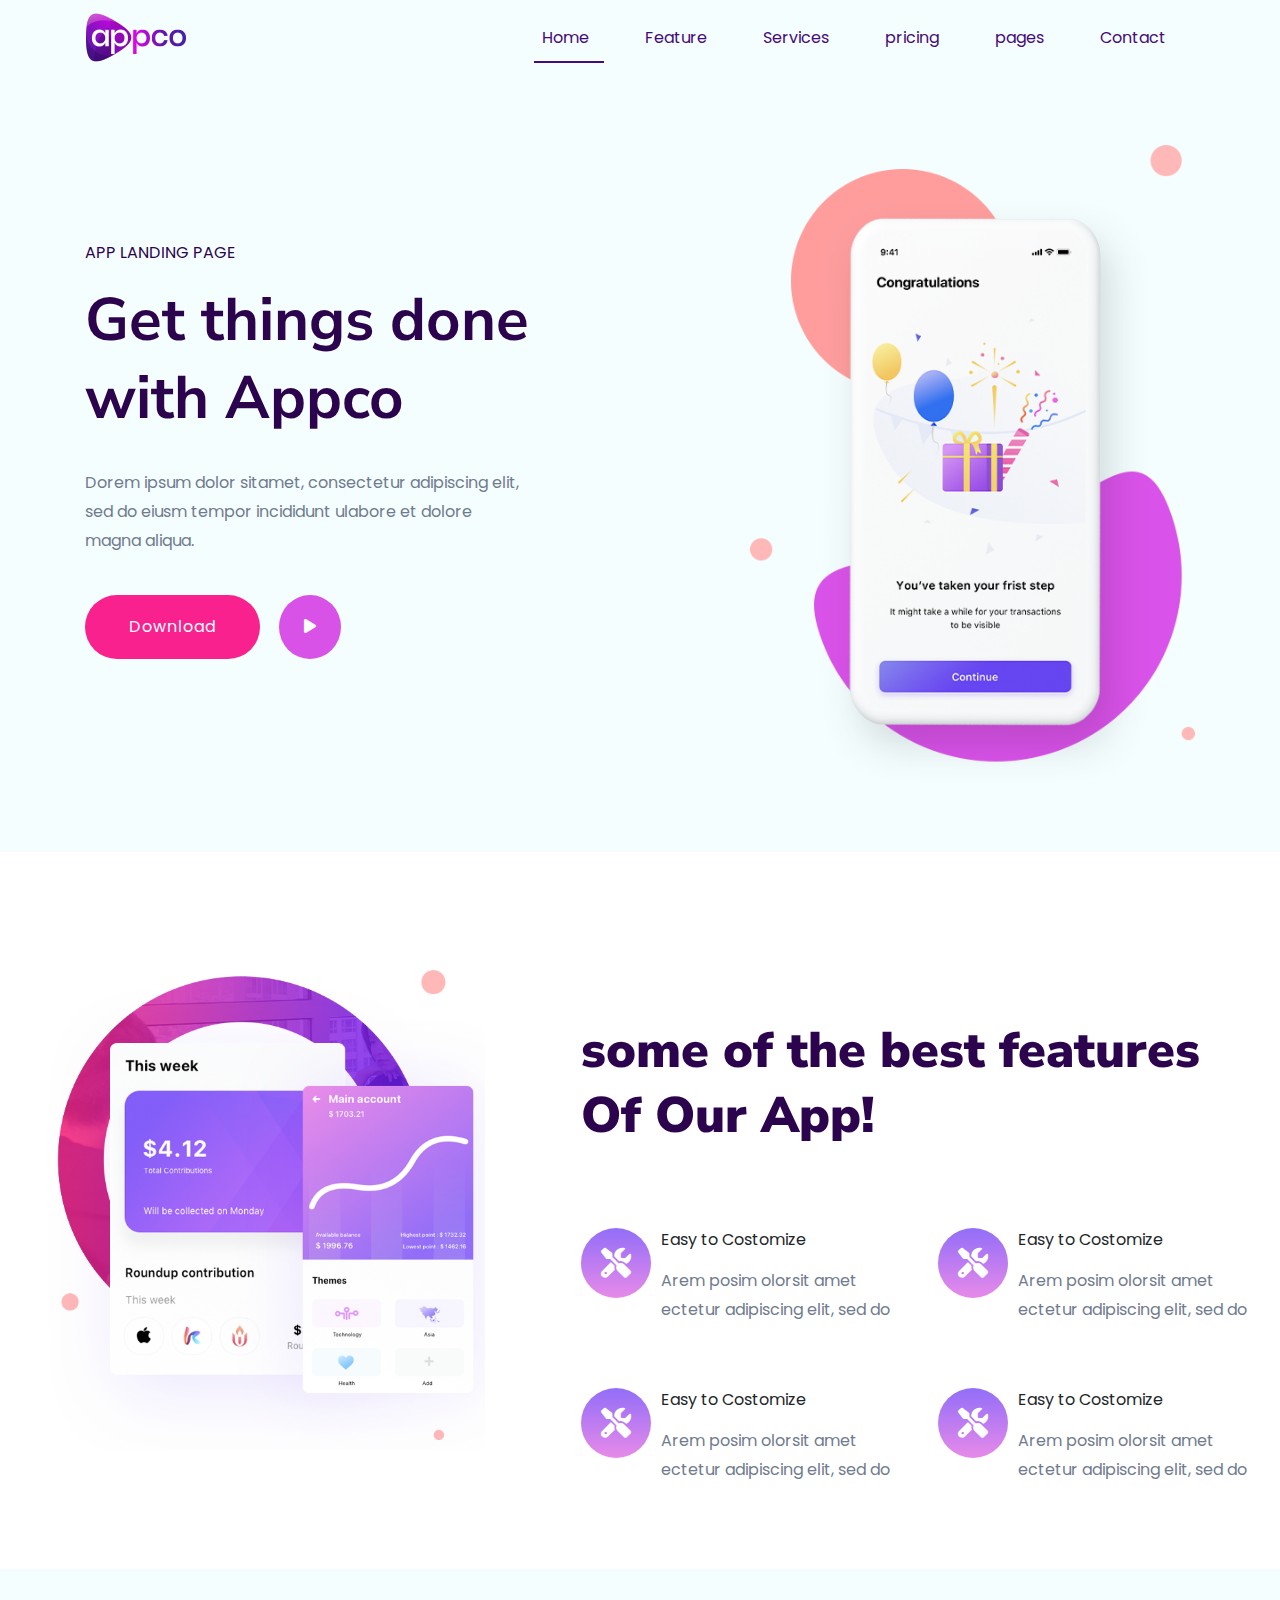
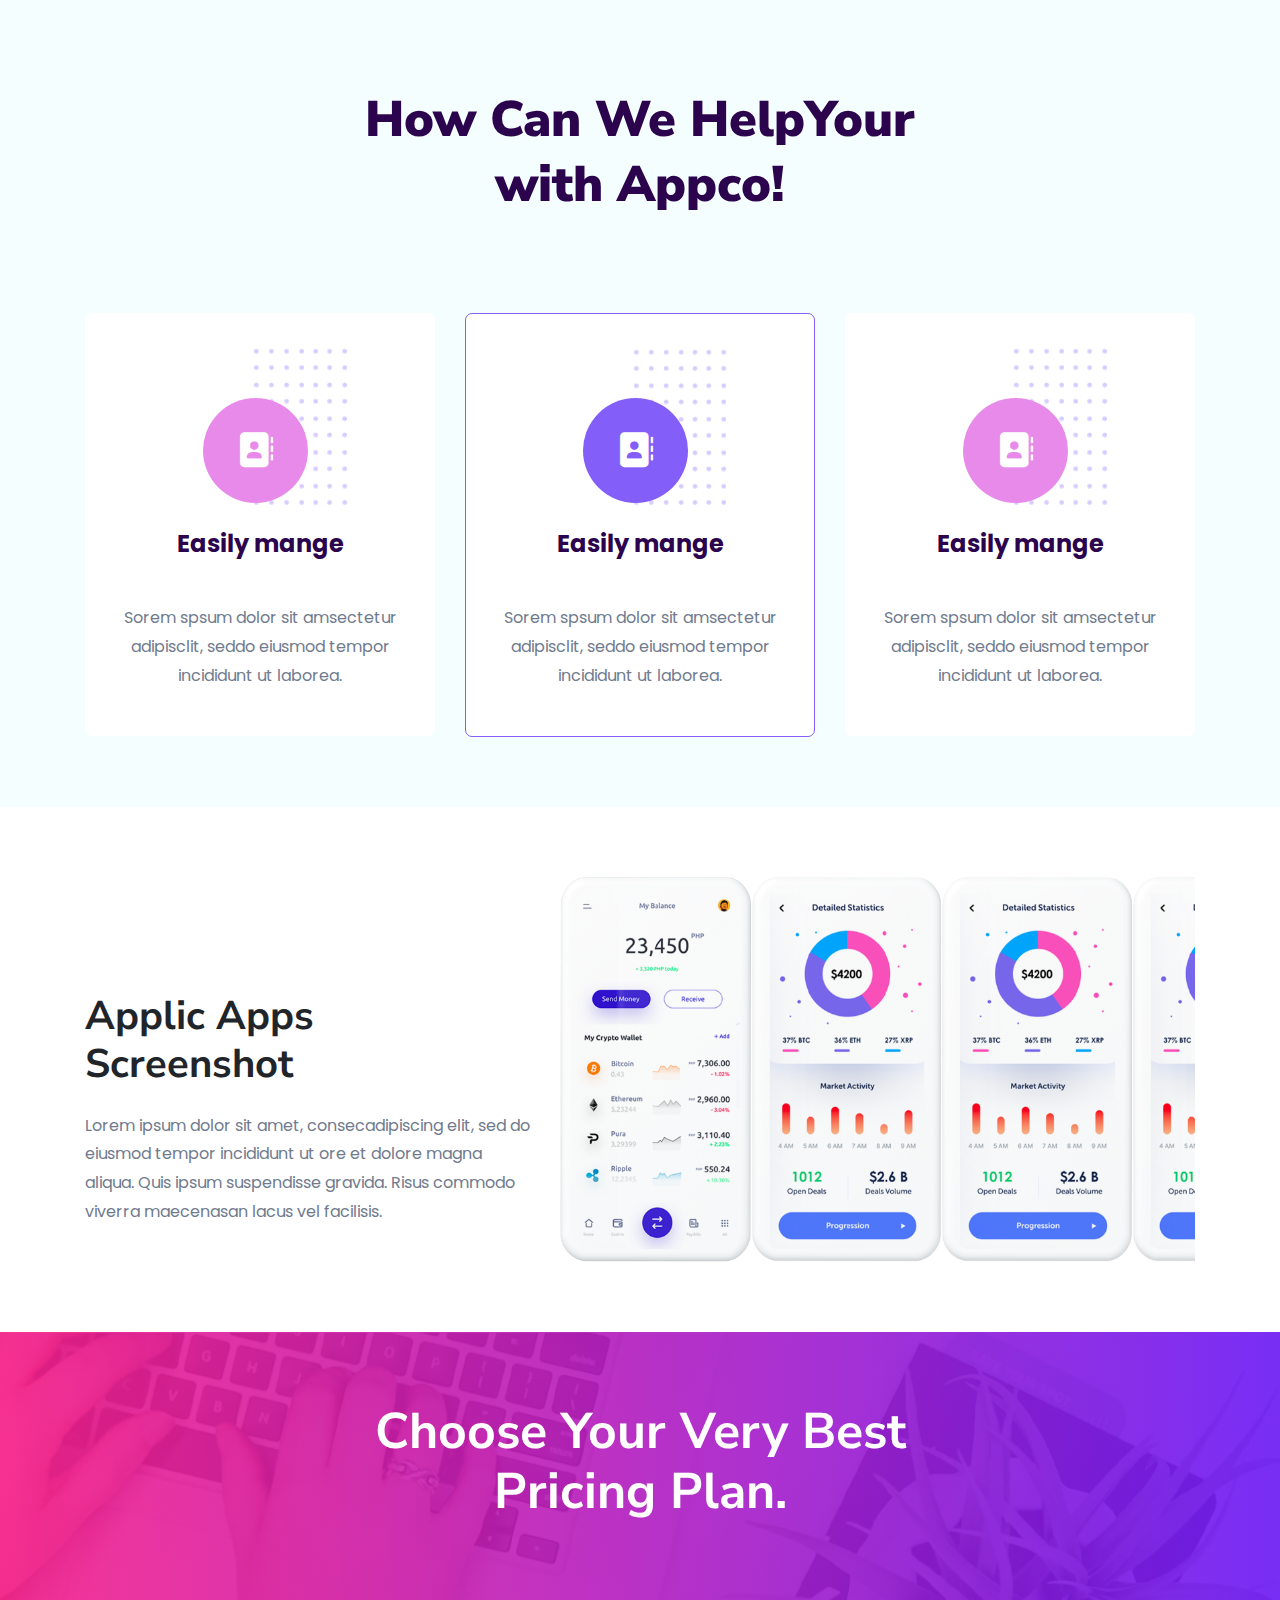
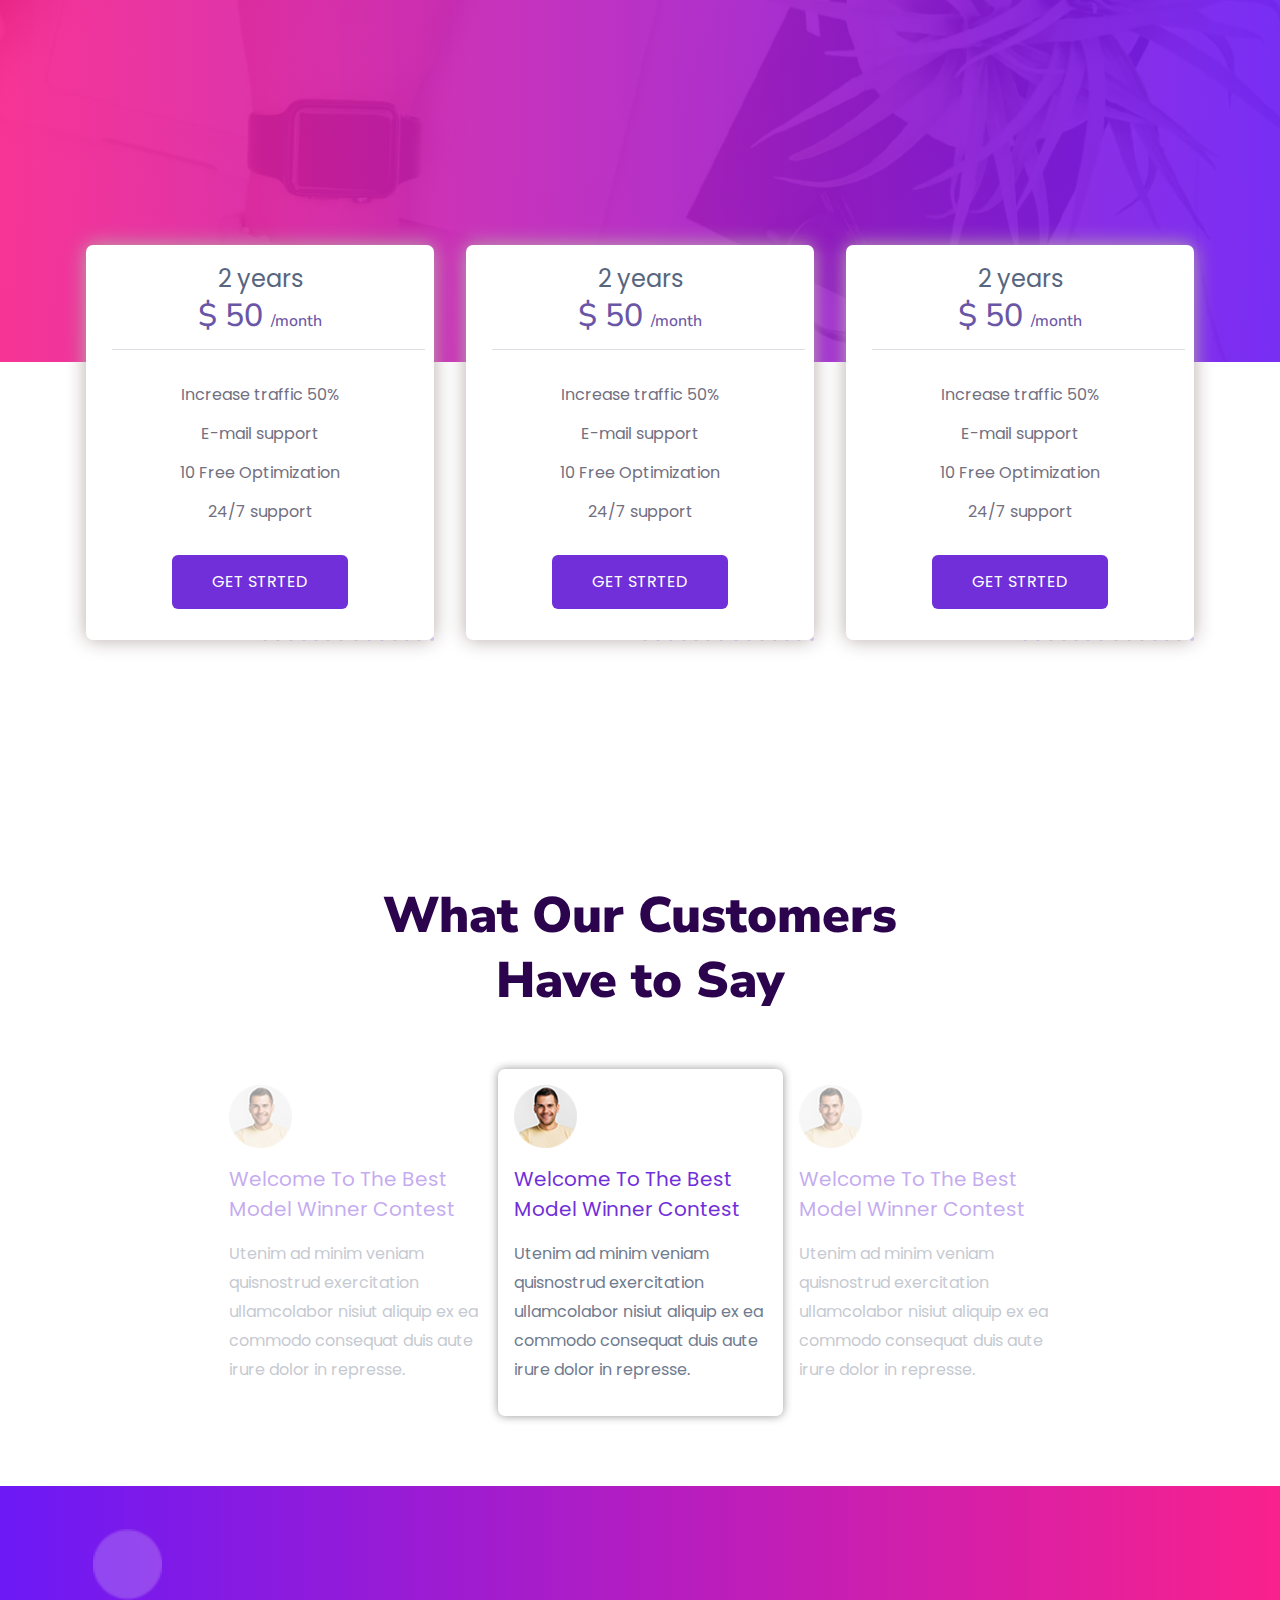
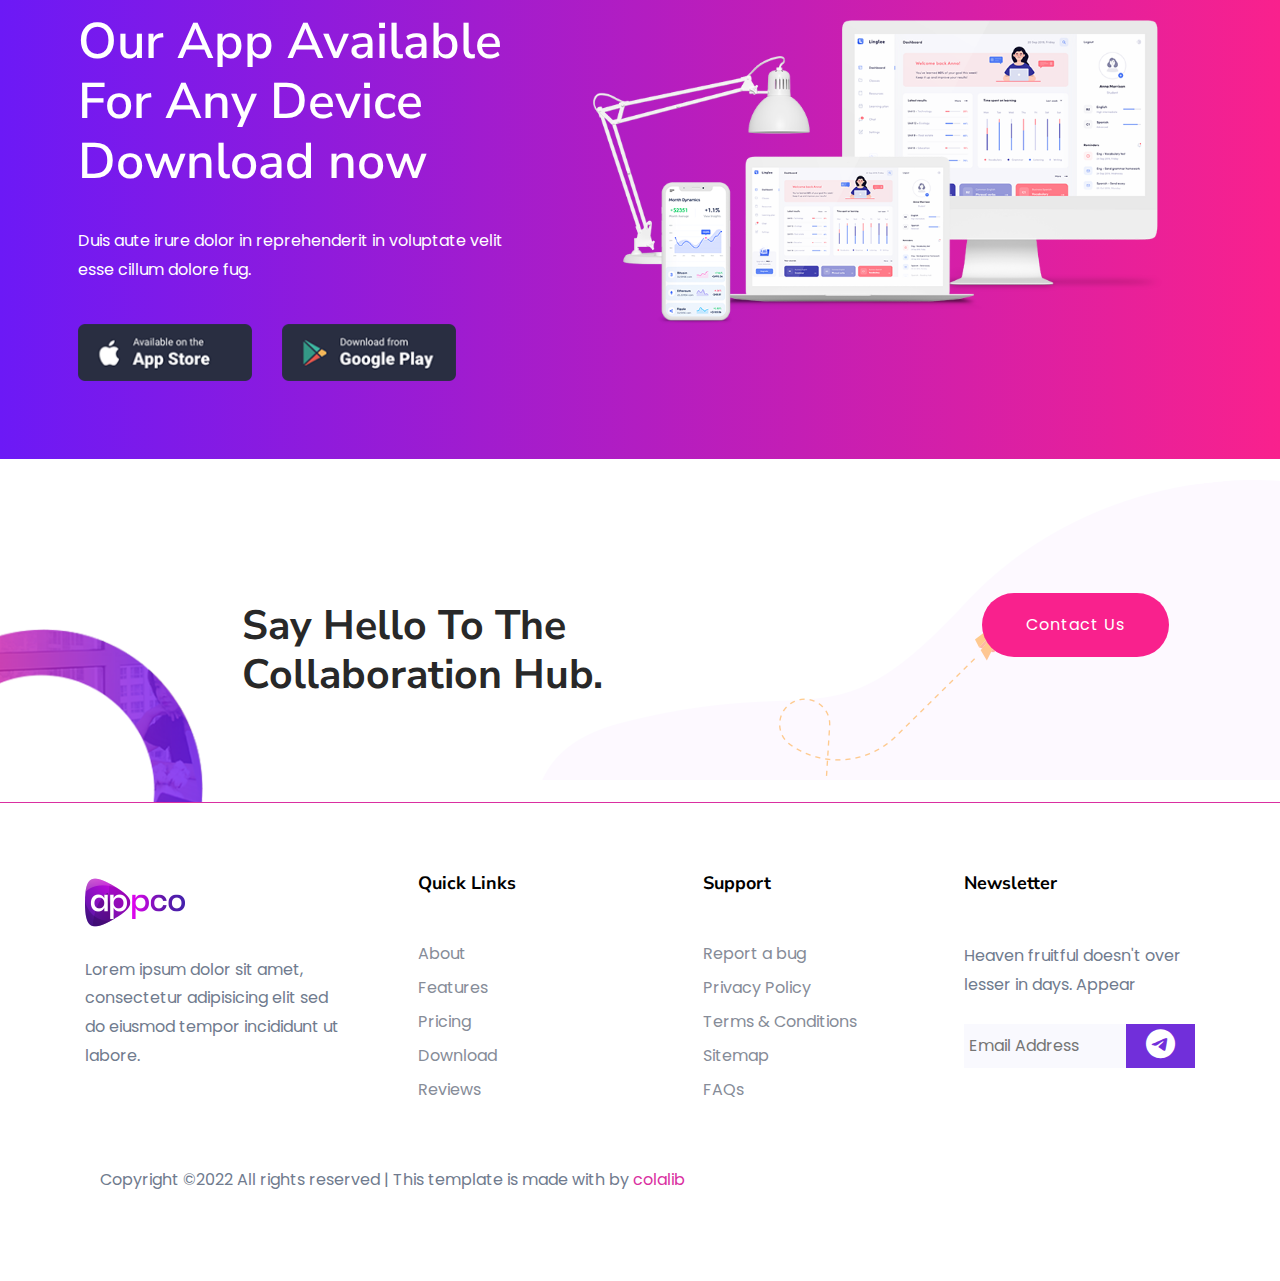
<file: index.html>
<!DOCTYPE html>
<html lang="en">
<head>
    <meta charset="UTF-8">
    <meta http-equiv="X-UA-Compatible" content="IE=edge">
    <meta name="viewport" content="width=device-width, initial-scale=1.0">
    <meta name="description" content="">
    <meta name="keywords" content="">
    <title>App Landing Templete</title>
    <link rel="shortcut icon" href="img/favicon.ico" type="image/x-icon">
    <link rel="stylesheet" href="https://cdnjs.cloudflare.com/ajax/libs/font-awesome/6.1.2/css/all.min.css">
    <link href="https://fonts.googleapis.com/css2?family=Alegreya+Sans:wght@100;300;400;500&family=Alegreya:wght@400;500&family=Nunito+Sans:wght@300;400;600&family=Open+Sans:wght@300;400;500;600&family=Poppins:wght@300;400;500&family=Roboto:wght@300;400;500&display=swap" rel="stylesheet">
    <link rel="stylesheet" href="https://cdnjs.cloudflare.com/ajax/libs/font-awesome/6.1.1/css/all.min.css">
  <link
    href="https://fonts.googleapis.com/css2?family=Open+Sans:wght@300;400;500;600&family=Poppins:wght@200;300;400;600&display=swap"
    rel="stylesheet">
    <link rel="stylesheet" href="css/animate.css">
  <link rel="stylesheet" href="css/bootstrap.min.css">
    <link rel="stylesheet" href="css/main.css">
</head>
<body >
    <div class="arrow" id="arrow">
        <a href="#">
        <i class="fa-regular fa-circle-up"></i>
    </a>
    </div>
     <!-- header -->
  <header class="header" id="header">
    <nav class="navbar navbar-expand-lg navbar-light  container">
      <a class="navbar-brand" href="#">
        <img src="img/xlogo.png.pagespeed.ic.TPJcIPa4Tw.webp" alt="not found">
      </a>
      <button class="navbar-toggler" type="button" data-toggle="collapse" data-target="#navbarSupportedContent"
        aria-controls="navbarSupportedContent" aria-expanded="false" aria-label="Toggle navigation">
        <span class="navbar-toggler-icon"></span>
      </button>

      <div class="collapse navbar-collapse" id="navbarSupportedContent">
        <ul class="navbar-nav ml-auto">
          <li class="nav-item active home-after">
            <a class="nav-link " href="index.html">Home <span class="sr-only">(current)</span></a>
          </li>
        
          <li class="nav-item">
            <a class="nav-link" href="feature.html">Feature</a>
            <div class="home-border"></div>
          </li>
          
          <li class="nav-item">
            <a class="nav-link" href="services.html">Services</a>
            <div class="home-border"></div>
          </li>
          
          <li class="nav-item">
            <a class="nav-link" href="pricing.html">pricing</a>
            <div class="home-border"></div>
          </li>
          <li class="nav-item mainMenu page-border">
            <div class="home-border2"></div>
            <a class="nav-link" href="pages.html">pages</a>
            
            <div class="menu">
              <a href="#">Blog</a>
              <a href="#">Blog details</a>
              <a href="#">Element</a>
              
            </div>
          </li>
          <li class="nav-item">
            <a class="nav-link" href="#">Contact</a>
            <div class="home-border"></div>
          </li>
        </ul>
      </div>
    </nav>
  </header>
  <!-- header -->
  <!-- things -->
  <section class="things p-70">
    <div class="container">
        <div class="row ">
            <div class="col-lg-5 col-md-12 mt-5"  data-wow-duration="2s">
                <div class="things-text mt-5 wow bounceInUp">
                    <span>App Landing Page</span>
                    <h1 class="mt-3">Get things done <br> with Appco</h1>
                    <p>Dorem ipsum dolor sitamet, consectetur adipiscing elit, sed do eiusm tempor incididunt ulabore et dolore magna aliqua.</p>
                </div>
                <div class="things-text2 "  >
                    <button class="Btn mt-4 wow bounceInLeft" data-wow-duration="3s">download</button>
                    <button class="Btn2 wow bounceInRight" data-wow-duration="3s"><span><i class="fa-solid fa-play"></i></span></button>
                </div>
            </div>
            <div class="col-lg-5 col-md-5 dis-play offset-2 ">
                <div class="things-text wow bounceInRight" data-wow-duration="2s">
                    <img src="img/xhero_right.png.pagespeed.ic.GkpyOQDTCI.webp" alt="">
                </div>
            </div>
        </div>
    </div>
  </section>
  <!-- things -->
  <section class="app p-70">
    <div class="row m-0">
        <div class="col-lg-5 col-md-4 dis-play p-5">
            <app-text>
                <img src="img/xbest-features.png.pagespeed.ic.-EurwAn5bC.webp" alt="">
            </app-text>
        </div>
        <div class="col-lg-7 col-md-12 pl-5 screen-margin mt-5">
            <div class="app-text mt-5">
                <h2 class="text-h2">some of the best features <br> Of Our App!</h2>
            </div>
            <div class="row">
                <div class="col-lg-6 col-md-6">
                    <div class="app-text-icon d-flex mt-5">
                        <div class="icon">
                            <span>
                                <i class="fa-solid fa-screwdriver-wrench"></i>
                            </span>
                        </div>
                        <div class="icon">
                            
                             Easy to Costomize
                            <p>Arem posim olorsit amet ectetur adipiscing elit, sed do</p>
                        </div>
                    </div>
                </div>
                <div class="col-lg-6 col-md-6">
                    <div class="app-text-icon d-flex mt-5">
                        <div class="icon">
                            <span>
                                <i class="fa-solid fa-screwdriver-wrench"></i>
                            </span>
                        </div>
                        <div class="icon">
                            
                             Easy to Costomize
                            <p>Arem posim olorsit amet ectetur adipiscing elit, sed do</p>
                        </div>
                    </div>
                </div>
                
                <div class="col-lg-6 col-md-6">
                    <div class="app-text-icon d-flex mt-5">
                        <div class="icon">
                            <span>
                                <i class="fa-solid fa-screwdriver-wrench"></i>
                            </span>
                        </div>
                        <div class="icon">
                            
                             Easy to Costomize
                            <p>Arem posim olorsit amet ectetur adipiscing elit, sed do</p>
                        </div>
                    </div>
                </div>
                <div class="col-lg-6 col-md-6">
                    <div class="app-text-icon d-flex mt-5">
                        <div class="icon">
                            <span>
                                <i class="fa-solid fa-screwdriver-wrench"></i>
                            </span>
                        </div>
                        <div class="icon">
                            
                             Easy to Costomize
                            <p>Arem posim olorsit amet ectetur adipiscing elit, sed do</p>
                        </div>
                    </div>
                </div>
            </div>
        </div>
    </div>
  </section>
  <!-- End tbhings -->
  <!-- help -->
  <section class="help p-70">
    <div class="container">
        <div class="help-text1 text-center mt-5">
            <h2 class="text-h2">How Can We HelpYour <br> with Appco!</h2>
        </div>
        <div class="row mt-5">
            <div class="col-lg-4 col-md-6 mt-5">
               <div class="help-text0">
                <div class="help-text text-center">
                    <img src="img/xdot-bg.png.pagespeed.ic.CHsEbhdzpj.webp" alt="">
                </div>
                <div class="help-text text-center">
                    <span><i class="fa-solid fa-address-book"></i></span>
                    <a href="">Easily mange</a>
                    <p>Sorem spsum dolor sit amsectetur adipisclit, seddo eiusmod tempor incididunt ut laborea.</p>
                </div>
               </div>
            </div>
            <div class="col-lg-4 col-md-6 mt-5">
                <div class="help-text0 help-border">
                    <div class="help-text text-center">
                        <img src="img/xdot-bg.png.pagespeed.ic.CHsEbhdzpj.webp" alt="">
                    </div>
                    <div class="help-text text-center">
                        <span><i class="fa-solid fa-address-book"></i></span>
                        <a href="">Easily mange</a>
                        <p>Sorem spsum dolor sit amsectetur adipisclit, seddo eiusmod tempor incididunt ut laborea.</p>
                    </div>
                </div>
            </div>
            <div class="col-lg-4 col-md-6 mt-5">
               <div class="help-text0">
                <div class="help-text text-center">
                    <img src="img/xdot-bg.png.pagespeed.ic.CHsEbhdzpj.webp" alt="">
                </div>
                <div class="help-text text-center">
                    <span><i class="fa-solid fa-address-book"></i></span>
                    <a href="">Easily mange</a>
                    <p>Sorem spsum dolor sit amsectetur adipisclit, seddo eiusmod tempor incididunt ut laborea.</p>
                </div>
               </div>
            </div>
        </div>
    </div>
  </section>
  <!-- help -->
  <!-- screen -->
  <section class="screen p-70">
    <div class="container">
        <div class="row align-items-center">
            <div class="col-lg-5 screen-margin mt-5">
                <div class="screen-text  mt-5">
                    <h3>Applic Apps <br> Screenshot</h3>
                    <p class="mt-4">
                        Lorem ipsum dolor sit amet, consecadipiscing elit, sed do eiusmod tempor incididunt
                        ut ore et dolore magna aliqua. Quis ipsum suspendisse gravida. Risus commodo viverra maecenasan lacus vel facilisis.
                    </p>
                </div>
            </div>
            <div class="col-lg-7 ">
                <div id="carouselExampleControls " class="carousel slide" data-ride="carousel">
                    <div class="carousel-inner">
                      <div class="carousel-item active d-flex">
                        <img src="img/xApp2.png.pagespeed.ic.JbwxSe9pMq.webp" class="d-block w-100" alt="not found">
                        <img src="img/xApp3.png.pagespeed.ic.AlofEJC5tu.webp" class="d-block w-100" alt="not found">
                        <img src="img/xApp3.png.pagespeed.ic.AlofEJC5tu.webp" class="d-block w-100" alt="not found">
                        <img src="img/xApp3.png.pagespeed.ic.AlofEJC5tu.webp" class="d-block w-100" alt="not found">
                        <img src="img/xApp2.png.pagespeed.ic.JbwxSe9pMq.webp" class="d-block w-100" alt="not found">
                        <img src="img/xApp2.png.pagespeed.ic.JbwxSe9pMq.webp" class="d-block w-100" alt="not found">
                        <img src="img/xApp2.png.pagespeed.ic.JbwxSe9pMq.webp" class="d-block w-100" alt="not found">
                      </div>
                      <div class="carousel-item  d-flex">
                        <img src="img/xApp2.png.pagespeed.ic.JbwxSe9pMq.webp" class="d-block w-100" alt="not found">
                      </div>
                      <div class="carousel-item active d-flex">
                        <img src="img/xApp2.png.pagespeed.ic.JbwxSe9pMq.webp" class="d-block w-100" alt="not found">
                      </div>                     
                      <div class="carousel-item d-flex">
                        <img src="img/xApp2.png.pagespeed.ic.JbwxSe9pMq.webp" class="d-block w-100" alt="not found">
                      </div>
                    </div>
                  </div>
            </div> 
        </div>
    </div>
  </section>
  <!-- screen -->
  <!-- plan -->
  <section class="plan p-70 text-center">
    <h2>Choose Your Very Best <br> Pricing Plan.</h2>
    
  </section>
  <!-- plan -->
  <!-- customers -->
  <section class="customers p-70 ">
    <div class="container">
        <div class="row text-center">
            <div class="col-lg-4 col-md-6 plan-poss mt-5 p-3">
                <div class="plan-img">
                    <img src="img/xcard_dot.png.pagespeed.ic.p3ARBYlPMA.webp" alt="">
                </div>
                <div class="plan-text mt-4 p-3 plan-bg">
                    <span class="text-span1">2 years</span>
                    <h2 class="plan-h2">$ 50 <span class="text-span">/month</span></h2>
                    <ul class="mt-5">
                        <li>Increase traffic 50%</li>
                        <li>E-mail support</li>
                        <li>10 Free Optimization</li>
                        <li>24/7 support</li>
                    </ul>
                    <div class="Btn1">
                        <button>get strted</button>
                    </div>
                </div>
            </div>
            <div class="col-lg-4 col-md-6  plan-poss mt-5 p-3">
                <div class="plan-img">
                    <img src="img/xcard_dot.png.pagespeed.ic.p3ARBYlPMA.webp" alt="">
                </div>
                <div class="plan-text mt-4 p-3 plan-bg">
                    <span class="text-span1">2 years</span>
                    <h2 class="plan-h2">$ 50 <span class="text-span">/month</span></h2>
                    <ul class="mt-5">
                        <li>Increase traffic 50%</li>
                        <li>E-mail support</li>
                        <li>10 Free Optimization</li>
                        <li>24/7 support</li>
                    </ul>
                    <div class="Btn1">
                        <button>get strted</button>
                    </div>
                </div>
            </div>
            <div class="col-lg-4 col-md-6  plan-poss mt-5 p-3">
                <div class="plan-img">
                    <img src="img/xcard_dot.png.pagespeed.ic.p3ARBYlPMA.webp" alt="">
                </div>
                <div class="plan-text mt-4 p-3 plan-bg">
                    <span class="text-span1">2 years</span>
                    <h2 class="plan-h2">$ 50 <span class="text-span">/month</span></h2>
                    <ul class="mt-5">
                        <li>Increase traffic 50%</li>
                        <li>E-mail support</li>
                        <li>10 Free Optimization</li>
                        <li>24/7 support</li>
                    </ul>
                    <div class="Btn1">
                        <button>get strted</button>
                    </div>
                </div>
            </div>
        </div>
    </div>
    <div class="customers-text text-center mt-n5 ">
        <h2 class="text-h2 mb-5">What Our Customers <br> Have to Say</h2>
    </div>
    <div class="container">
        <div class="row justify-content-center ">
            <div class="col-lg-3 col-md-12 p-3 col-oppacity dis-play mt-2">
                <div class="customers-text">
                    <img src="img/xman2.png.pagespeed.ic.9QnQkd8vT9.webp" class="w-25 mb-3" alt="">
                </div>
                <div class="customers-text">
                    <a href="">Welcome To The Best <br> Model Winner Contest</a>
                    <p class="mt-3">Utenim ad minim veniam quisnostrud exercitation ullamcolabor nisiut aliquip ex ea commodo consequat duis aute irure dolor in represse.</p>
                </div>
            </div>
            <div class="col-lg-3 p-3 box-sh mt-2">
                <div class="customers-text">
                    <img src="img/xman2.png.pagespeed.ic.9QnQkd8vT9.webp" class="w-25 mb-3" alt="">
                </div>
                <div class="customers-text">
                    <a href="">Welcome To The Best <br> Model Winner Contest</a>
                    <p class="mt-3">Utenim ad minim veniam quisnostrud exercitation ullamcolabor nisiut aliquip ex ea commodo consequat duis aute irure dolor in represse.</p>
                </div>
            </div>
            <div class="col-lg-3 p-3 col-oppacity dis-play mt-2">
                <div class="customers-text">
                    <img src="img/xman2.png.pagespeed.ic.9QnQkd8vT9.webp" class="w-25 mb-3" alt="">
                </div>
                <div class="customers-text">
                    <a href="">Welcome To The Best <br> Model Winner Contest</a>
                    <p class="mt-3">Utenim ad minim veniam quisnostrud exercitation ullamcolabor nisiut aliquip ex ea commodo consequat duis aute irure dolor in represse.</p>
                </div>
            </div>
        </div>
    </div>
  </section>
  <!-- customers -->
  <!-- app-store -->
  <section class="app-store p-70">
    <div class="container">
        <div class="row">
            <div class="col-lg-5 col-md-12 app-store-text  p-2">
                <div class="app-store-text1 dis-play">
                    <img src="img/xapp-shape-top.png.pagespeed.ic.vP4747NW-d.webp" class="img-animation" alt="">                
                </div>
                <div class="app-store-text2 mt-5">
                    <h2 class="app-store-h2 mt-4">Our App Available <br> For Any Device <br> Download now</h2>
                    <p>
                        Duis aute irure dolor in reprehenderit in voluptate velit esse cillum dolore fug.
                    </p>
                </div>
              <div class="row">
                <div class="col-lg-5 col-md-3">
                    <div class="app-store-icon mt-4">
                        <a href=""><img src="img/xapp_btn1.png.pagespeed.ic.YpLN5QcG95.webp" class=" " alt=""></a>
                    </div>
                </div>
                <div class="col-lg-5 col-md-3">
                    <div class="app-store-icon mt-4">
                        <a href=""><img src="img/xapp_btn2.png.pagespeed.ic._NK39AKizi.webp" class=" " alt=""></a>
                    </div>
                </div>
              </div>
            </div>
            <div class="col-lg-7 col-md-12 p-5 ">
                <div class="app-store-img mt-3 ">
                    <img src="img/xavailable-app.png.pagespeed.ic.AJNBEefGH7.webp" alt="">
                </div>
            </div>
        </div>
    </div>
  </section>
  <!-- app-store -->
  <!-- hello -->
  <section class="hello p-70">
    <div class="row">
        <div class="col-lg-2 dis-play">
            <div class="hello-text">
                <img src="img/xsay-shape-left.png.pagespeed.ic.lpmVustF7k.webp" alt="">
            </div>
        </div>
        <div class="col-lg-5 col-md-6 ">
            <div class="hello-text2 mt-5 p-4">
                <h2>Say Hello To The Collaboration Hub.</h2>
            </div>
        </div>
        <div class="col-lg-3 col-md-12 offset-2 mt-3">
            <div class="hello-text2 mt-5">
                <button class="Btn">Contact Us</button>
            </div>
        </div>
        
    </div>
  </section>
  <!-- hello -->
  <section class="footer p-70">
    <div class="container">
        <div class="row ">
            <div class="col-lg-3 col-md-4 ">
                <a class="navbar-brand" href="#">
                    <img src="img/xlogo.png.pagespeed.ic.TPJcIPa4Tw.webp" alt="not found">
                </a>
                <p class="mt-4">
                    Lorem ipsum dolor sit amet, consectetur adipisicing elit sed do eiusmod tempor incididunt ut labore.
                </p>
            </div>
            <div class="col-lg-3  col-md-4 ">
                <h3 class="pl-5">Quick Links</h3>
                <ul class="mt-5 pl-5">
                    <li><a href="#" class="links-footer">About</a></li>
                    <li><a href="#" class="links-footer">Features</a></li>
                    <li><a href="#" class="links-footer">Pricing</a></li>
                    <li><a href="#" class="links-footer">Download</a></li>
                    <li><a href="#" class="links-footer">Reviews</a></li>
                </ul>
            </div>
            <div class="col-lg-3  col-md-4 ">
                <h3 class="pl-5">Support</h3>
                <ul class="mt-5 pl-5">
                    <li><a href="#" class="links-footer">Report a bug</a></li>
                    <li><a href="#" class="links-footer">Privacy Policy</a></li>
                    <li><a href="#" class="links-footer">Terms & Conditions</a></li>
                    <li><a href="#" class="links-footer">Sitemap</a></li>
                    <li><a href="#" class="links-footer">FAQs</a></li>
                </ul>
            </div>
            <div class="col-lg-3 col-md-6 ">
                <h3 class="pl-4">Newsletter</h3>
                <p class="mt-5 pl-4">Heaven fruitful doesn't over lesser in days. Appear</p>
                <div class="footer-form pl-4">
                    <form action="#" class="d-flex mt-4">
                        <input type="text" placeholder="Email Address" class="w-100 form-input">
                        <button><span><i class="fa-brands fa-telegram"></i></span></button>
                    </form>
                </div>
            </div>
        </div>
        <div class="col-lg-12 col-md-12">
            <div class="footer-text mt-5">
                <p>
                    Copyright ©2022 All rights reserved | This template is made with by
                    <a href="">colalib</a>
                </p>
            </div>
        </div>
    </div>
  </section>
  <!--  -->
  <script src="js/jquery.slim.min.js"></script>
  <script src="js/popper.min.js"></script>
  <script src="js/bootstrap.min.js"></script>
  <script src="js/wow.min.js"></script>
  <script>
  new WOW().init();
  </script>
  <script src="js/main.js"></script>
</body>
</html>
</file>
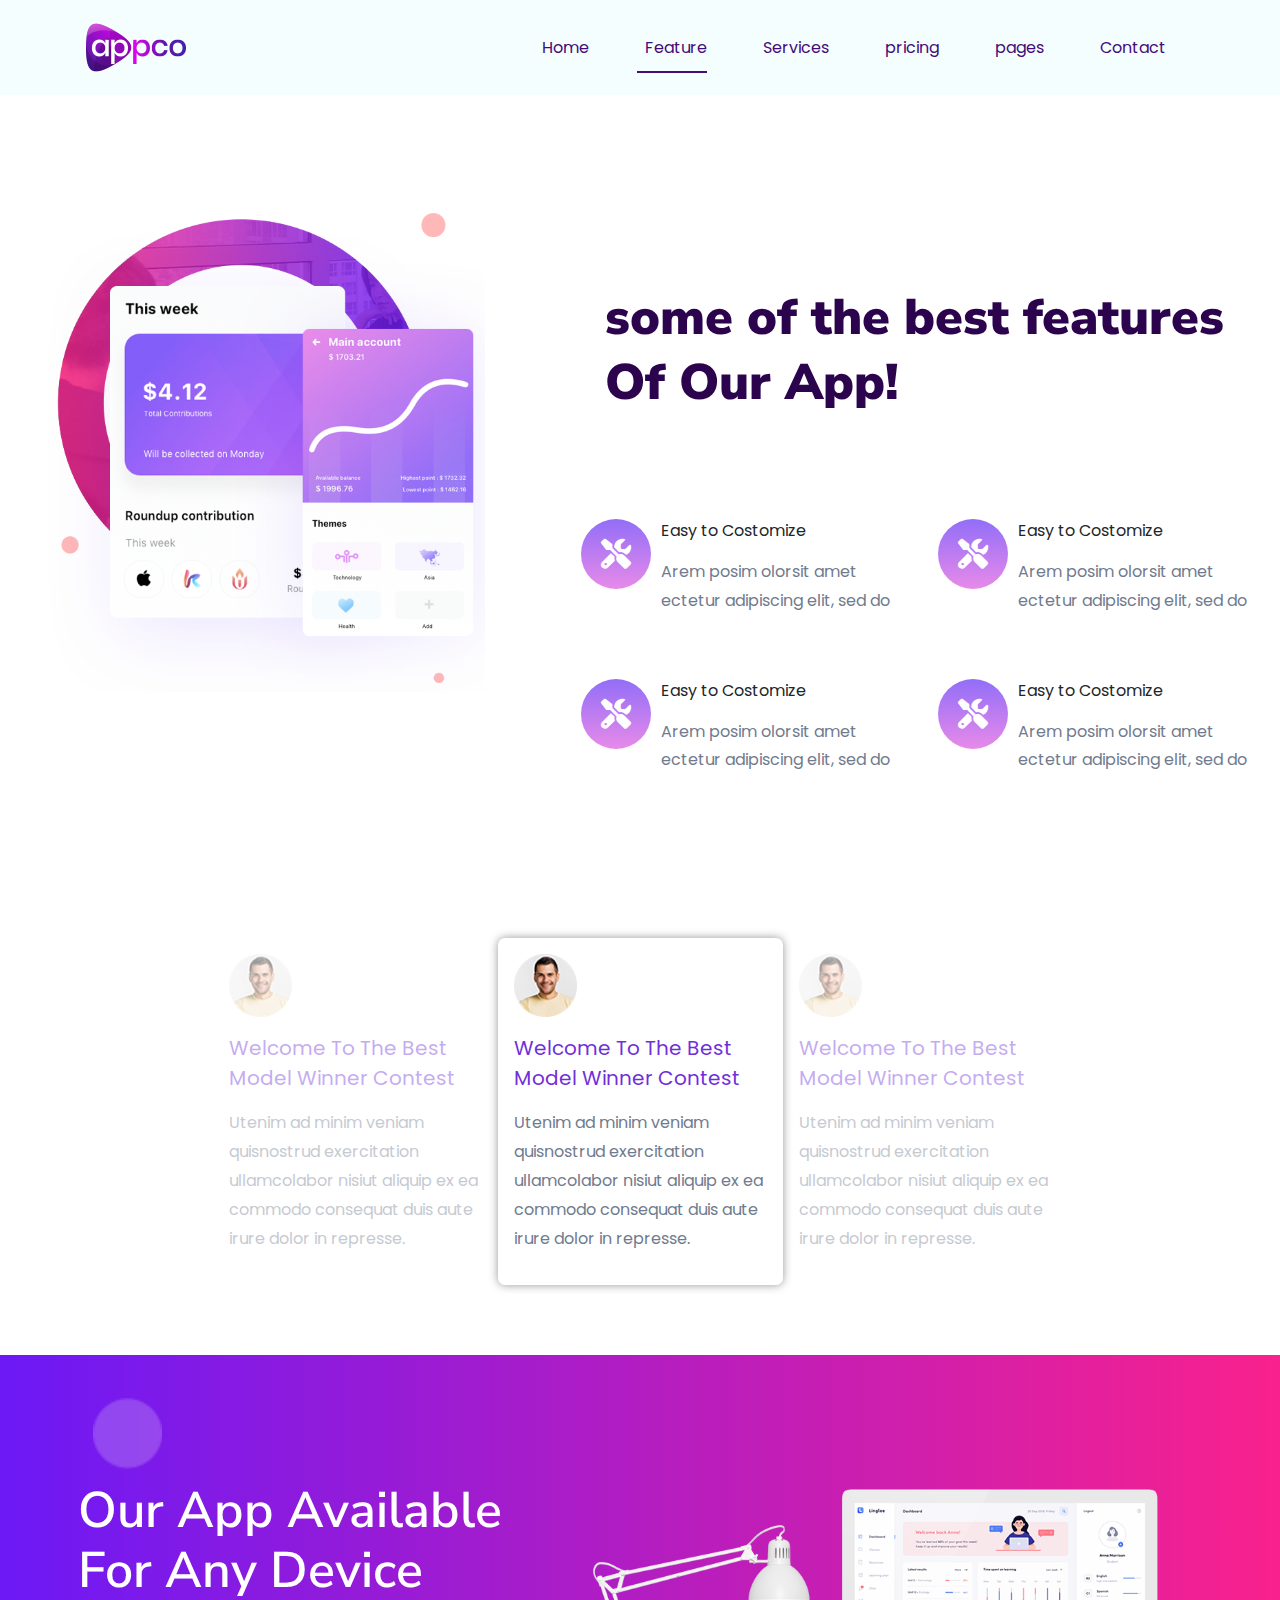
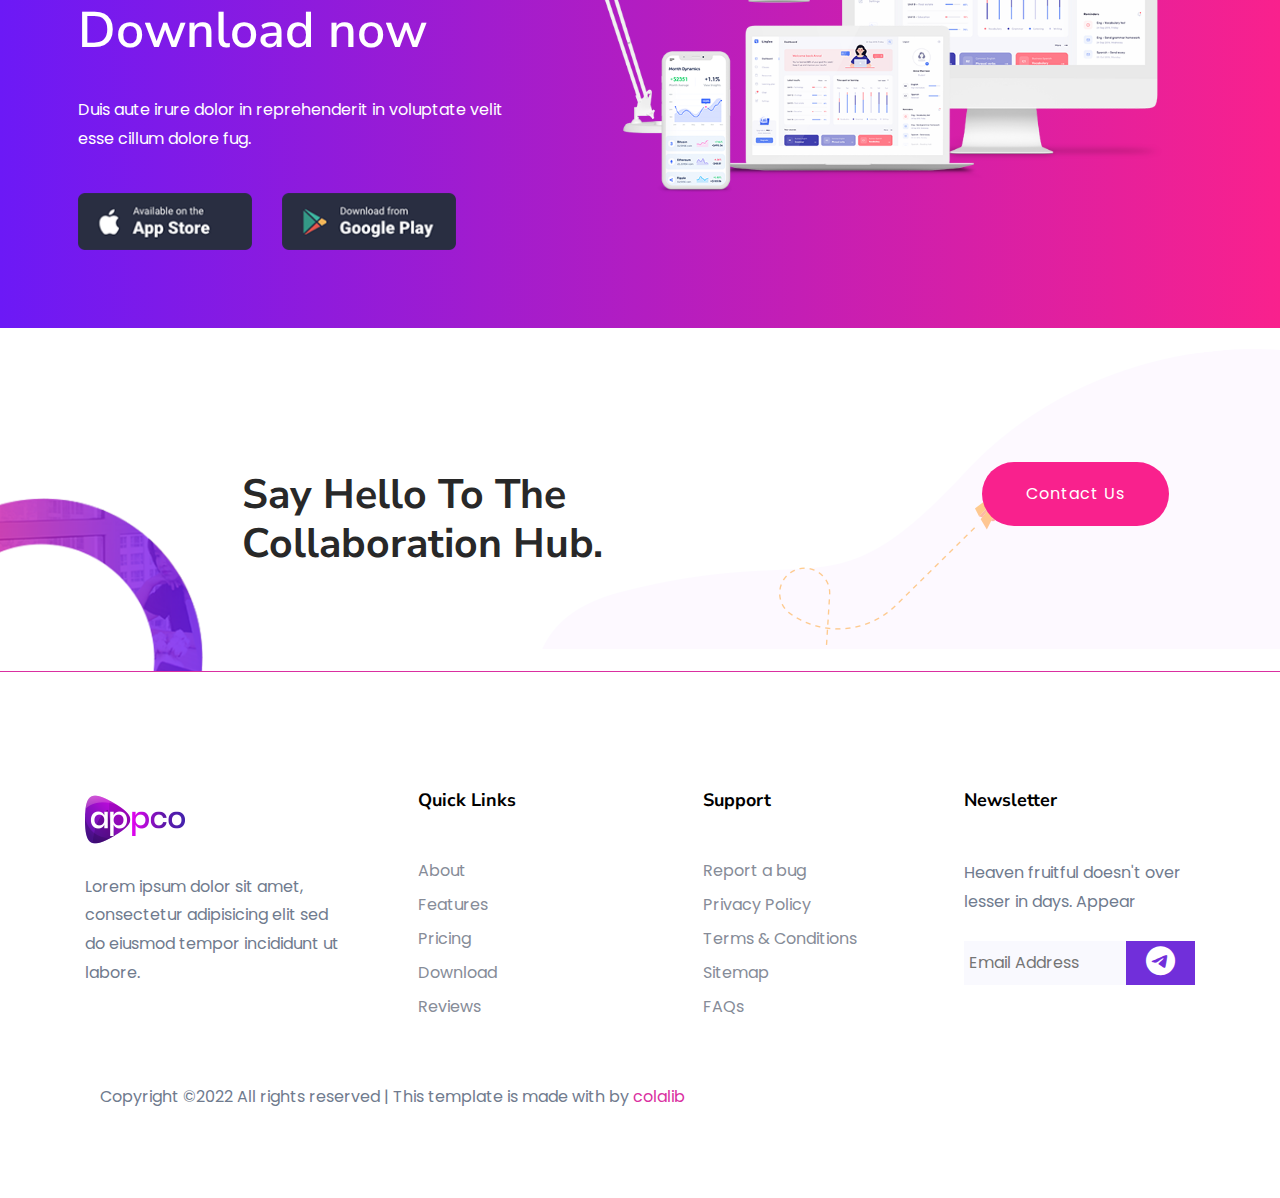
<file: feature.html>
<!DOCTYPE html>
<html lang="en">
<head>
    <meta charset="UTF-8">
    <meta http-equiv="X-UA-Compatible" content="IE=edge">
    <meta name="viewport" content="width=device-width, initial-scale=1.0">
    <meta name="description" content="">
    <meta name="keywords" content="">
    <title>App Landing Templete</title>
    <link rel="shortcut icon" href="img/favicon.ico" type="image/x-icon">
    <link rel="stylesheet" href="https://cdnjs.cloudflare.com/ajax/libs/font-awesome/6.1.2/css/all.min.css">
    <link href="https://fonts.googleapis.com/css2?family=Alegreya+Sans:wght@100;300;400;500&family=Alegreya:wght@400;500&family=Nunito+Sans:wght@300;400;600&family=Open+Sans:wght@300;400;500;600&family=Poppins:wght@300;400;500&family=Roboto:wght@300;400;500&display=swap" rel="stylesheet">
    <link rel="stylesheet" href="https://cdnjs.cloudflare.com/ajax/libs/font-awesome/6.1.1/css/all.min.css">
  <link
    href="https://fonts.googleapis.com/css2?family=Open+Sans:wght@300;400;500;600&family=Poppins:wght@200;300;400;600&display=swap"
    rel="stylesheet">
    <link rel="stylesheet" href="css/animate.css">
  <link rel="stylesheet" href="css/bootstrap.min.css">
    <link rel="stylesheet" href="css/main.css">
</head>
<body>
     <!-- header -->
  <header class="header p-10">
    <nav class="navbar navbar-expand-lg navbar-light  container">
      <a class="navbar-brand" href="#">
        <img src="img/xlogo.png.pagespeed.ic.TPJcIPa4Tw.webp" alt="not found">
      </a>
      <button class="navbar-toggler" type="button" data-toggle="collapse" data-target="#navbarSupportedContent"
        aria-controls="navbarSupportedContent" aria-expanded="false" aria-label="Toggle navigation">
        <span class="navbar-toggler-icon"></span>
      </button>

      <div class="collapse navbar-collapse" id="navbarSupportedContent">
        <ul class="navbar-nav ml-auto">
          <li class="nav-item  ">
            <a class="nav-link " href="index.html">Home <span class="sr-only">(current)</span></a>
            <div class="home-border"></div>
          </li>
        
          <li class="nav-item home-after">
            <a class="nav-link active" href="feature.html">Feature</a>
            
          </li>
          
          <li class="nav-item">
            <a class="nav-link" href="services.html">Services</a>
            <div class="home-border"></div>
          </li>
          
          <li class="nav-item">
            <a class="nav-link" href="pricing.html">pricing</a>
            <div class="home-border"></div>
          </li>
          <li class="nav-item mainMenu page-border">
            <div class="home-border2"></div>
            <a class="nav-link" href="pages.html">pages</a>
            
            <div class="menu">
              <a href="#">Blog</a>
              <a href="#">Blog details</a>
              <a href="#">Element</a>
              
            </div>
          </li>
          <li class="nav-item">
            <a class="nav-link" href="#">Contact</a>
            <div class="home-border"></div>
          </li>
        </ul>
      </div>
    </nav>
  </header>
  <!-- header -->
  
  <section class="app p-70">
    <div class="row m-0">
        <div class="col-lg-5 col-md-4 dis-play p-5">
            <app-text>
                <img src="img/xbest-features.png.pagespeed.ic.-EurwAn5bC.webp" alt="">
            </app-text>
        </div>
        <div class="col-lg-7 col-md-12 pl-5 screen-margin mt-5">
            <div class="app-text mt-5">
                <h2 class="text-h2 p-4">some of the best features <br> Of Our App!</h2>
            </div>
            <div class="row">
                <div class="col-lg-6 col-md-6">
                    <div class="app-text-icon d-flex mt-5">
                        <div class="icon">
                            <span>
                                <i class="fa-solid fa-screwdriver-wrench"></i>
                            </span>
                        </div>
                        <div class="icon">
                            
                             Easy to Costomize
                            <p>Arem posim olorsit amet ectetur adipiscing elit, sed do</p>
                        </div>
                    </div>
                </div>
                <div class="col-lg-6 col-md-6">
                    <div class="app-text-icon d-flex mt-5">
                        <div class="icon">
                            <span>
                                <i class="fa-solid fa-screwdriver-wrench"></i>
                            </span>
                        </div>
                        <div class="icon">
                            
                             Easy to Costomize
                            <p>Arem posim olorsit amet ectetur adipiscing elit, sed do</p>
                        </div>
                    </div>
                </div>
                
                <div class="col-lg-6 col-md-6">
                    <div class="app-text-icon d-flex mt-5">
                        <div class="icon">
                            <span>
                                <i class="fa-solid fa-screwdriver-wrench"></i>
                            </span>
                        </div>
                        <div class="icon">
                            
                             Easy to Costomize
                            <p>Arem posim olorsit amet ectetur adipiscing elit, sed do</p>
                        </div>
                    </div>
                </div>
                <div class="col-lg-6 col-md-6">
                    <div class="app-text-icon d-flex mt-5">
                        <div class="icon">
                            <span>
                                <i class="fa-solid fa-screwdriver-wrench"></i>
                            </span>
                        </div>
                        <div class="icon">
                            
                             Easy to Costomize
                            <p>Arem posim olorsit amet ectetur adipiscing elit, sed do</p>
                        </div>
                    </div>
                </div>
            </div>
        </div>
    </div>
  </section>
  <!-- End tbhings -->
   <!-- customers -->
   <section class="customers p-70 ">
    
    <div class="container">
        <div class="row justify-content-center ">
            <div class="col-lg-3 col-md-12 p-3 col-oppacity dis-play mt-2">
                <div class="customers-text">
                    <img src="img/xman2.png.pagespeed.ic.9QnQkd8vT9.webp" class="w-25 mb-3" alt="">
                </div>
                <div class="customers-text">
                    <a href="">Welcome To The Best <br> Model Winner Contest</a>
                    <p class="mt-3">Utenim ad minim veniam quisnostrud exercitation ullamcolabor nisiut aliquip ex ea commodo consequat duis aute irure dolor in represse.</p>
                </div>
            </div>
            <div class="col-lg-3 p-3 box-sh mt-2">
                <div class="customers-text">
                    <img src="img/xman2.png.pagespeed.ic.9QnQkd8vT9.webp" class="w-25 mb-3" alt="">
                </div>
                <div class="customers-text">
                    <a href="">Welcome To The Best <br> Model Winner Contest</a>
                    <p class="mt-3">Utenim ad minim veniam quisnostrud exercitation ullamcolabor nisiut aliquip ex ea commodo consequat duis aute irure dolor in represse.</p>
                </div>
            </div>
            <div class="col-lg-3 p-3 col-oppacity dis-play mt-2">
                <div class="customers-text">
                    <img src="img/xman2.png.pagespeed.ic.9QnQkd8vT9.webp" class="w-25 mb-3" alt="">
                </div>
                <div class="customers-text">
                    <a href="">Welcome To The Best <br> Model Winner Contest</a>
                    <p class="mt-3">Utenim ad minim veniam quisnostrud exercitation ullamcolabor nisiut aliquip ex ea commodo consequat duis aute irure dolor in represse.</p>
                </div>
            </div>
        </div>
    </div>
  </section>
  <!-- customers -->
  

 
 
  <!-- app-store -->
  <section class="app-store p-70">
    <div class="container">
        <div class="row">
            <div class="col-lg-5 col-md-12 app-store-text  p-2">
                <div class="app-store-text1 dis-play">
                    <img src="img/xapp-shape-top.png.pagespeed.ic.vP4747NW-d.webp" class="img-animation" alt="">                
                </div>
                <div class="app-store-text2 mt-5">
                    <h2 class="app-store-h2 mt-4">Our App Available <br> For Any Device <br> Download now</h2>
                    <p>
                        Duis aute irure dolor in reprehenderit in voluptate velit esse cillum dolore fug.
                    </p>
                </div>
              <div class="row">
                <div class="col-lg-5 col-md-3">
                    <div class="app-store-icon mt-4">
                        <a href=""><img src="img/xapp_btn1.png.pagespeed.ic.YpLN5QcG95.webp" class=" " alt=""></a>
                    </div>
                </div>
                <div class="col-lg-5 col-md-3">
                    <div class="app-store-icon mt-4">
                        <a href=""><img src="img/xapp_btn2.png.pagespeed.ic._NK39AKizi.webp" class=" " alt=""></a>
                    </div>
                </div>
              </div>
            </div>
            <div class="col-lg-7 col-md-12 p-5 ">
                <div class="app-store-img mt-3 ">
                    <img src="img/xavailable-app.png.pagespeed.ic.AJNBEefGH7.webp" alt="">
                </div>
            </div>
        </div>
    </div>
  </section>
  <!-- app-store -->
  <!-- hello -->
  <section class="hello p-70">
    <div class="row">
        <div class="col-lg-2 dis-play">
            <div class="hello-text">
                <img src="img/xsay-shape-left.png.pagespeed.ic.lpmVustF7k.webp" alt="">
            </div>
        </div>
        <div class="col-lg-5 col-md-6 ">
            <div class="hello-text2 mt-5 p-4">
                <h2>Say Hello To The Collaboration Hub.</h2>
            </div>
        </div>
        <div class="col-lg-3 col-md-12 offset-2 mt-3">
            <div class="hello-text2 mt-5">
                <button class="Btn">Contact Us</button>
            </div>
        </div>
        
    </div>
  </section>
  <!-- hello -->
  <section class="footer p-70 mt-5">
    <div class="container">
        <div class="row ">
            <div class="col-lg-3 col-md-4 ">
                <a class="navbar-brand" href="#">
                    <img src="img/xlogo.png.pagespeed.ic.TPJcIPa4Tw.webp" alt="not found">
                </a>
                <p class="mt-4">
                    Lorem ipsum dolor sit amet, consectetur adipisicing elit sed do eiusmod tempor incididunt ut labore.
                </p>
            </div>
            <div class="col-lg-3  col-md-4 ">
                <h3 class="pl-5">Quick Links</h3>
                <ul class="mt-5 pl-5">
                    <li><a href="#" class="links-footer">About</a></li>
                    <li><a href="#" class="links-footer">Features</a></li>
                    <li><a href="#" class="links-footer">Pricing</a></li>
                    <li><a href="#" class="links-footer">Download</a></li>
                    <li><a href="#" class="links-footer">Reviews</a></li>
                </ul>
            </div>
            <div class="col-lg-3  col-md-4 ">
                <h3 class="pl-5">Support</h3>
                <ul class="mt-5 pl-5">
                    <li><a href="#" class="links-footer">Report a bug</a></li>
                    <li><a href="#" class="links-footer">Privacy Policy</a></li>
                    <li><a href="#" class="links-footer">Terms & Conditions</a></li>
                    <li><a href="#" class="links-footer">Sitemap</a></li>
                    <li><a href="#" class="links-footer">FAQs</a></li>
                </ul>
            </div>
            <div class="col-lg-3 col-md-6 ">
                <h3 class="pl-4">Newsletter</h3>
                <p class="mt-5 pl-4">Heaven fruitful doesn't over lesser in days. Appear</p>
                <div class="footer-form pl-4">
                    <form action="#" class="d-flex mt-4">
                        <input type="text" placeholder="Email Address" class="w-100 form-input">
                        <button><span><i class="fa-brands fa-telegram"></i></span></button>
                    </form>
                </div>
            </div>
        </div>
        <div class="col-lg-12 col-md-12">
            <div class="footer-text mt-5">
                <p>
                    Copyright ©2022 All rights reserved | This template is made with by
                    <a href="">colalib</a>
                </p>
            </div>
        </div>
    </div>
  </section>
  <!--  -->
  <script src="js/jquery.slim.min.js"></script>
  <script src="js/popper.min.js"></script>
  <script src="js/bootstrap.min.js"></script>
  <script src="js/wow.min.js"></script>
  <script>
  new WOW().init();
  </script>
  <script src="js/main.js"></script>
</body>
</html>
</file>
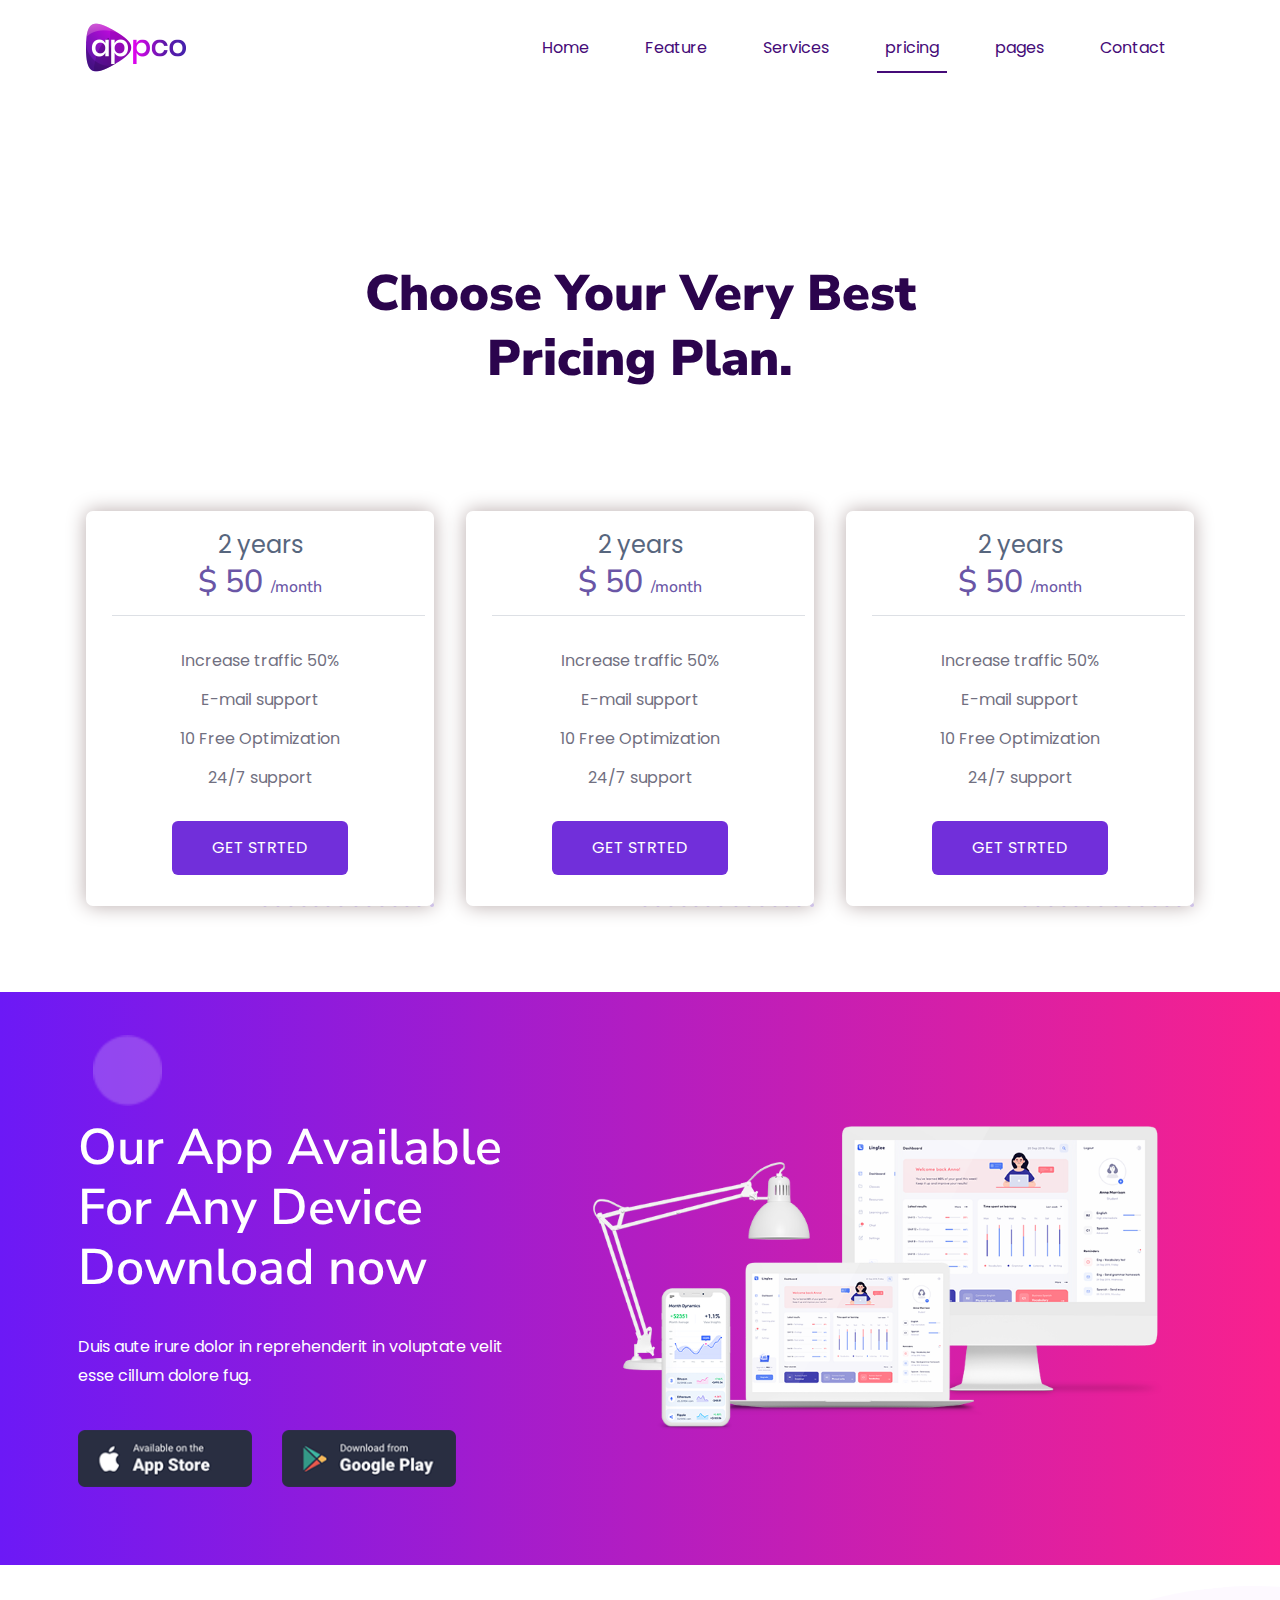
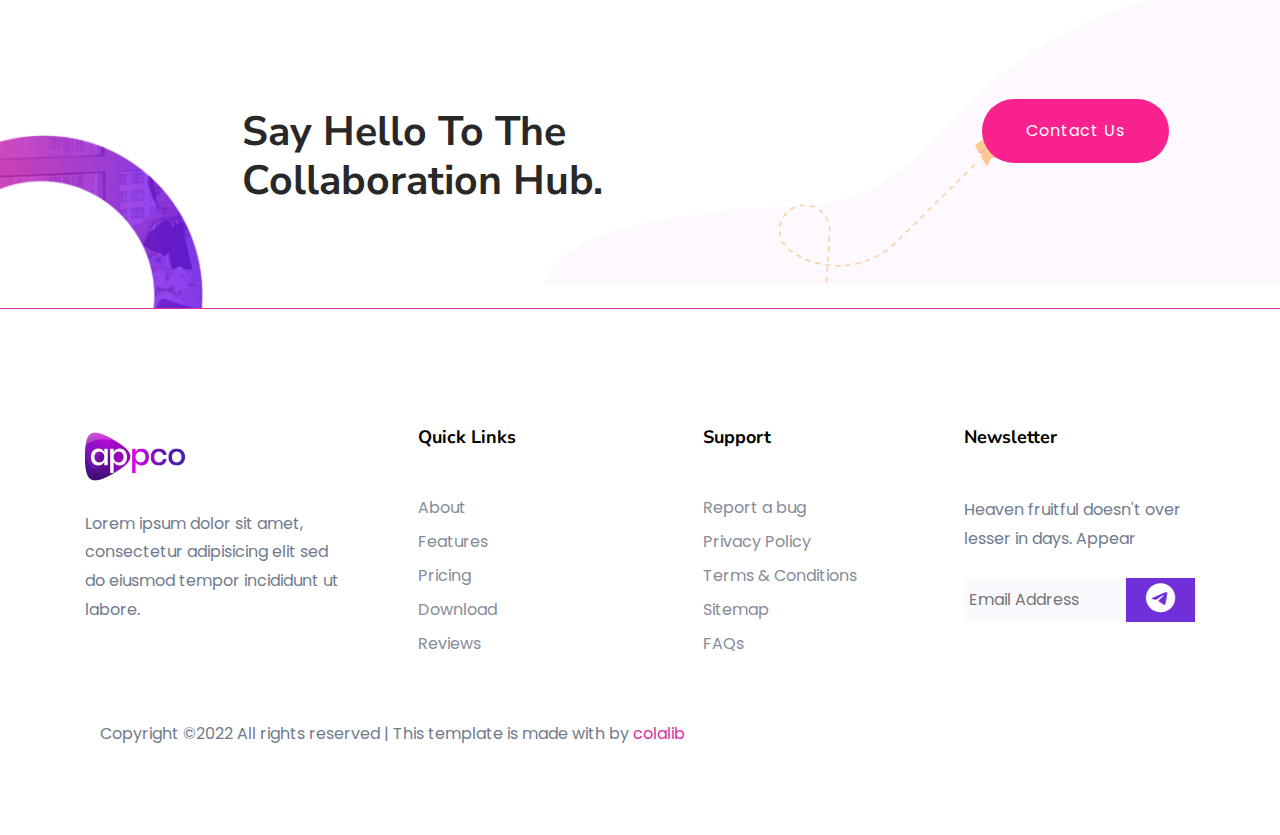
<file: pricing.html>
<!DOCTYPE html>
<html lang="en">
<head>
    <meta charset="UTF-8">
    <meta http-equiv="X-UA-Compatible" content="IE=edge">
    <meta name="viewport" content="width=device-width, initial-scale=1.0">
    <meta name="description" content="">
    <meta name="keywords" content="">
    <title>App Landing Templete</title>
    <link rel="shortcut icon" href="img/favicon.ico" type="image/x-icon">
    <link rel="stylesheet" href="https://cdnjs.cloudflare.com/ajax/libs/font-awesome/6.1.2/css/all.min.css">
    <link href="https://fonts.googleapis.com/css2?family=Alegreya+Sans:wght@100;300;400;500&family=Alegreya:wght@400;500&family=Nunito+Sans:wght@300;400;600&family=Open+Sans:wght@300;400;500;600&family=Poppins:wght@300;400;500&family=Roboto:wght@300;400;500&display=swap" rel="stylesheet">
    <link rel="stylesheet" href="https://cdnjs.cloudflare.com/ajax/libs/font-awesome/6.1.1/css/all.min.css">
  <link
    href="https://fonts.googleapis.com/css2?family=Open+Sans:wght@300;400;500;600&family=Poppins:wght@200;300;400;600&display=swap"
    rel="stylesheet">
    <link rel="stylesheet" href="css/animate.css">
  <link rel="stylesheet" href="css/bootstrap.min.css">
    <link rel="stylesheet" href="css/main.css">
</head>
<body>
     <!-- header -->
  <header class="header p-10 bg-color">
    <nav class="navbar navbar-expand-lg navbar-light  container">
      <a class="navbar-brand" href="#">
        <img src="img/xlogo.png.pagespeed.ic.TPJcIPa4Tw.webp" alt="not found">
      </a>
      <button class="navbar-toggler" type="button" data-toggle="collapse" data-target="#navbarSupportedContent"
        aria-controls="navbarSupportedContent" aria-expanded="false" aria-label="Toggle navigation">
        <span class="navbar-toggler-icon"></span>
      </button>

      <div class="collapse navbar-collapse" id="navbarSupportedContent">
        <ul class="navbar-nav ml-auto">
          <li class="nav-item  ">
            <a class="nav-link " href="index.html">Home <span class="sr-only">(current)</span></a>
            <div class="home-border"></div>
          </li>
        
          <li class="nav-item ">
            <a class="nav-link active" href="feature.html">Feature</a>
            <div class="home-border"></div>
          </li>
          
          <li class="nav-item">
            <a class="nav-link" href="services.html">Services</a>
            <div class="home-border"></div>
          </li>
          
          <li class="nav-item home-after">
            <a class="nav-link" href="#">pricing</a>
            
          </li>
          <li class="nav-item mainMenu page-border">
            <div class="home-border2"></div>
            <a class="nav-link" href="pages.html">pages</a>
            
            <div class="menu">
              <a href="#">Blog</a>
              <a href="#">Blog details</a>
              <a href="#">Element</a>
              
            </div>
          </li>
          <li class="nav-item">
            <a class="nav-link" href="#">Contact</a>
            <div class="home-border"></div>
          </li>
        </ul>
      </div>
    </nav>
  </header>
  <!-- header -->
  <!-- customers -->
  <section class="customers p-70 mt-5">
    <div class="customers-text text-center mt-5 ">
        <h2 class="text-h2 mt-5">Choose Your Very Best <br> Pricing Plan.</h2>
    </div>
    <div class="container">
        <div class="row text-center">
            <div class="col-lg-4 col-md-6 plan-poss2 mt-5 p-3">
                <div class="plan-img">
                    <img src="img/xcard_dot.png.pagespeed.ic.p3ARBYlPMA.webp" alt="">
                </div>
                <div class="plan-text mt-4 p-3 plan-bg">
                    <span class="text-span1">2 years</span>
                    <h2 class="plan-h2">$ 50 <span class="text-span">/month</span></h2>
                    <ul class="mt-5">
                        <li>Increase traffic 50%</li>
                        <li>E-mail support</li>
                        <li>10 Free Optimization</li>
                        <li>24/7 support</li>
                    </ul>
                    <div class="Btn1">
                        <button>get strted</button>
                    </div>
                </div>
            </div>
            <div class="col-lg-4 col-md-6  plan-poss2 mt-5 p-3">
                <div class="plan-img">
                    <img src="img/xcard_dot.png.pagespeed.ic.p3ARBYlPMA.webp" alt="">
                </div>
                <div class="plan-text mt-4 p-3 plan-bg">
                    <span class="text-span1">2 years</span>
                    <h2 class="plan-h2">$ 50 <span class="text-span">/month</span></h2>
                    <ul class="mt-5">
                        <li>Increase traffic 50%</li>
                        <li>E-mail support</li>
                        <li>10 Free Optimization</li>
                        <li>24/7 support</li>
                    </ul>
                    <div class="Btn1">
                        <button>get strted</button>
                    </div>
                </div>
            </div>
            <div class="col-lg-4 col-md-6 plan-poss2 mt-5 p-3">
                <div class="plan-img">
                    <img src="img/xcard_dot.png.pagespeed.ic.p3ARBYlPMA.webp" alt="">
                </div>
                <div class="plan-text mt-4 p-3 plan-bg">
                    <span class="text-span1">2 years</span>
                    <h2 class="plan-h2">$ 50 <span class="text-span">/month</span></h2>
                    <ul class="mt-5">
                        <li>Increase traffic 50%</li>
                        <li>E-mail support</li>
                        <li>10 Free Optimization</li>
                        <li>24/7 support</li>
                    </ul>
                    <div class="Btn1">
                        <button>get strted</button>
                    </div>
                </div>
            </div>
        </div>
    </div>
  </section>
  <!-- customers -->
  <!-- app-store -->
  <section class="app-store p-70">
    <div class="container">
        <div class="row">
            <div class="col-lg-5 col-md-12 app-store-text  p-2">
                <div class="app-store-text1 dis-play">
                    <img src="img/xapp-shape-top.png.pagespeed.ic.vP4747NW-d.webp" class="img-animation" alt="">                
                </div>
                <div class="app-store-text2 mt-5">
                    <h2 class="app-store-h2 mt-4">Our App Available <br> For Any Device <br> Download now</h2>
                    <p>
                        Duis aute irure dolor in reprehenderit in voluptate velit esse cillum dolore fug.
                    </p>
                </div>
              <div class="row">
                <div class="col-lg-5 col-md-3">
                    <div class="app-store-icon mt-4">
                        <a href=""><img src="img/xapp_btn1.png.pagespeed.ic.YpLN5QcG95.webp" class=" " alt=""></a>
                    </div>
                </div>
                <div class="col-lg-5 col-md-3">
                    <div class="app-store-icon mt-4">
                        <a href=""><img src="img/xapp_btn2.png.pagespeed.ic._NK39AKizi.webp" class=" " alt=""></a>
                    </div>
                </div>
              </div>
            </div>
            <div class="col-lg-7 col-md-12 p-5 ">
                <div class="app-store-img mt-3 ">
                    <img src="img/xavailable-app.png.pagespeed.ic.AJNBEefGH7.webp" alt="">
                </div>
            </div>
        </div>
    </div>
  </section>
  <!-- app-store -->
  <!-- hello -->
  <section class="hello p-70">
    <div class="row">
        <div class="col-lg-2 dis-play">
            <div class="hello-text">
                <img src="img/xsay-shape-left.png.pagespeed.ic.lpmVustF7k.webp" alt="">
            </div>
        </div>
        <div class="col-lg-5 col-md-6 ">
            <div class="hello-text2 mt-5 p-4">
                <h2>Say Hello To The Collaboration Hub.</h2>
            </div>
        </div>
        <div class="col-lg-3 col-md-12 offset-2 mt-3">
            <div class="hello-text2 mt-5">
                <button class="Btn">Contact Us</button>
            </div>
        </div>
        
    </div>
  </section>
  <!-- hello -->
  <section class="footer p-70 mt-5">
    <div class="container">
        <div class="row ">
            <div class="col-lg-3 col-md-4 ">
                <a class="navbar-brand" href="#">
                    <img src="img/xlogo.png.pagespeed.ic.TPJcIPa4Tw.webp" alt="not found">
                </a>
                <p class="mt-4">
                    Lorem ipsum dolor sit amet, consectetur adipisicing elit sed do eiusmod tempor incididunt ut labore.
                </p>
            </div>
            <div class="col-lg-3  col-md-4 ">
                <h3 class="pl-5">Quick Links</h3>
                <ul class="mt-5 pl-5">
                    <li><a href="#" class="links-footer">About</a></li>
                    <li><a href="#" class="links-footer">Features</a></li>
                    <li><a href="#" class="links-footer">Pricing</a></li>
                    <li><a href="#" class="links-footer">Download</a></li>
                    <li><a href="#" class="links-footer">Reviews</a></li>
                </ul>
            </div>
            <div class="col-lg-3  col-md-4 ">
                <h3 class="pl-5">Support</h3>
                <ul class="mt-5 pl-5">
                    <li><a href="#" class="links-footer">Report a bug</a></li>
                    <li><a href="#" class="links-footer">Privacy Policy</a></li>
                    <li><a href="#" class="links-footer">Terms & Conditions</a></li>
                    <li><a href="#" class="links-footer">Sitemap</a></li>
                    <li><a href="#" class="links-footer">FAQs</a></li>
                </ul>
            </div>
            <div class="col-lg-3 col-md-6 ">
                <h3 class="pl-4">Newsletter</h3>
                <p class="mt-5 pl-4">Heaven fruitful doesn't over lesser in days. Appear</p>
                <div class="footer-form pl-4">
                    <form action="#" class="d-flex mt-4">
                        <input type="text" placeholder="Email Address" class="w-100 form-input">
                        <button><span><i class="fa-brands fa-telegram"></i></span></button>
                    </form>
                </div>
            </div>
        </div>
        <div class="col-lg-12 col-md-12">
            <div class="footer-text mt-5">
                <p>
                    Copyright ©2022 All rights reserved | This template is made with by
                    <a href="">colalib</a>
                </p>
            </div>
        </div>
    </div>
  </section>
  <!--  -->
  <script src="js/jquery.slim.min.js"></script>
  <script src="js/popper.min.js"></script>
  <script src="js/bootstrap.min.js"></script>
  <script src="js/wow.min.js"></script>
  <script>
  new WOW().init();
  </script>
  <script src="js/main.js"></script>
</body>
</html>
</file>
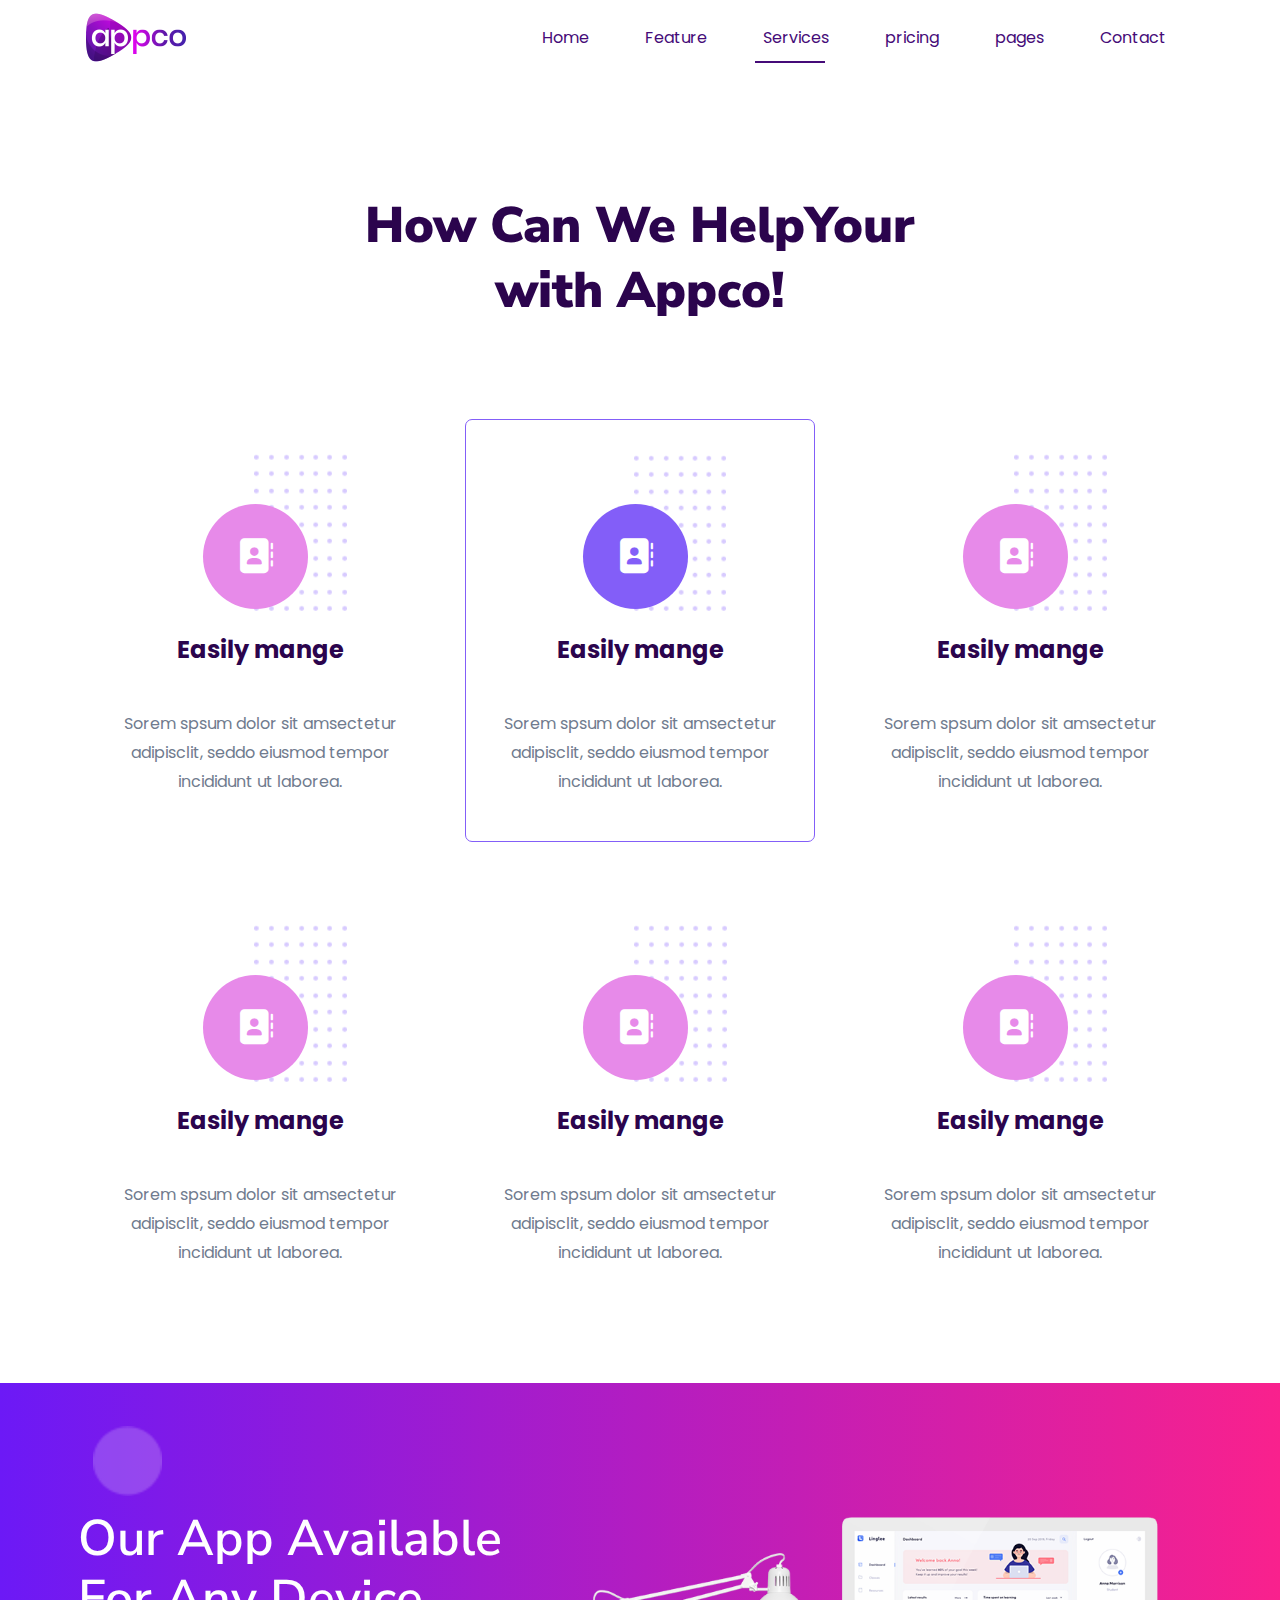
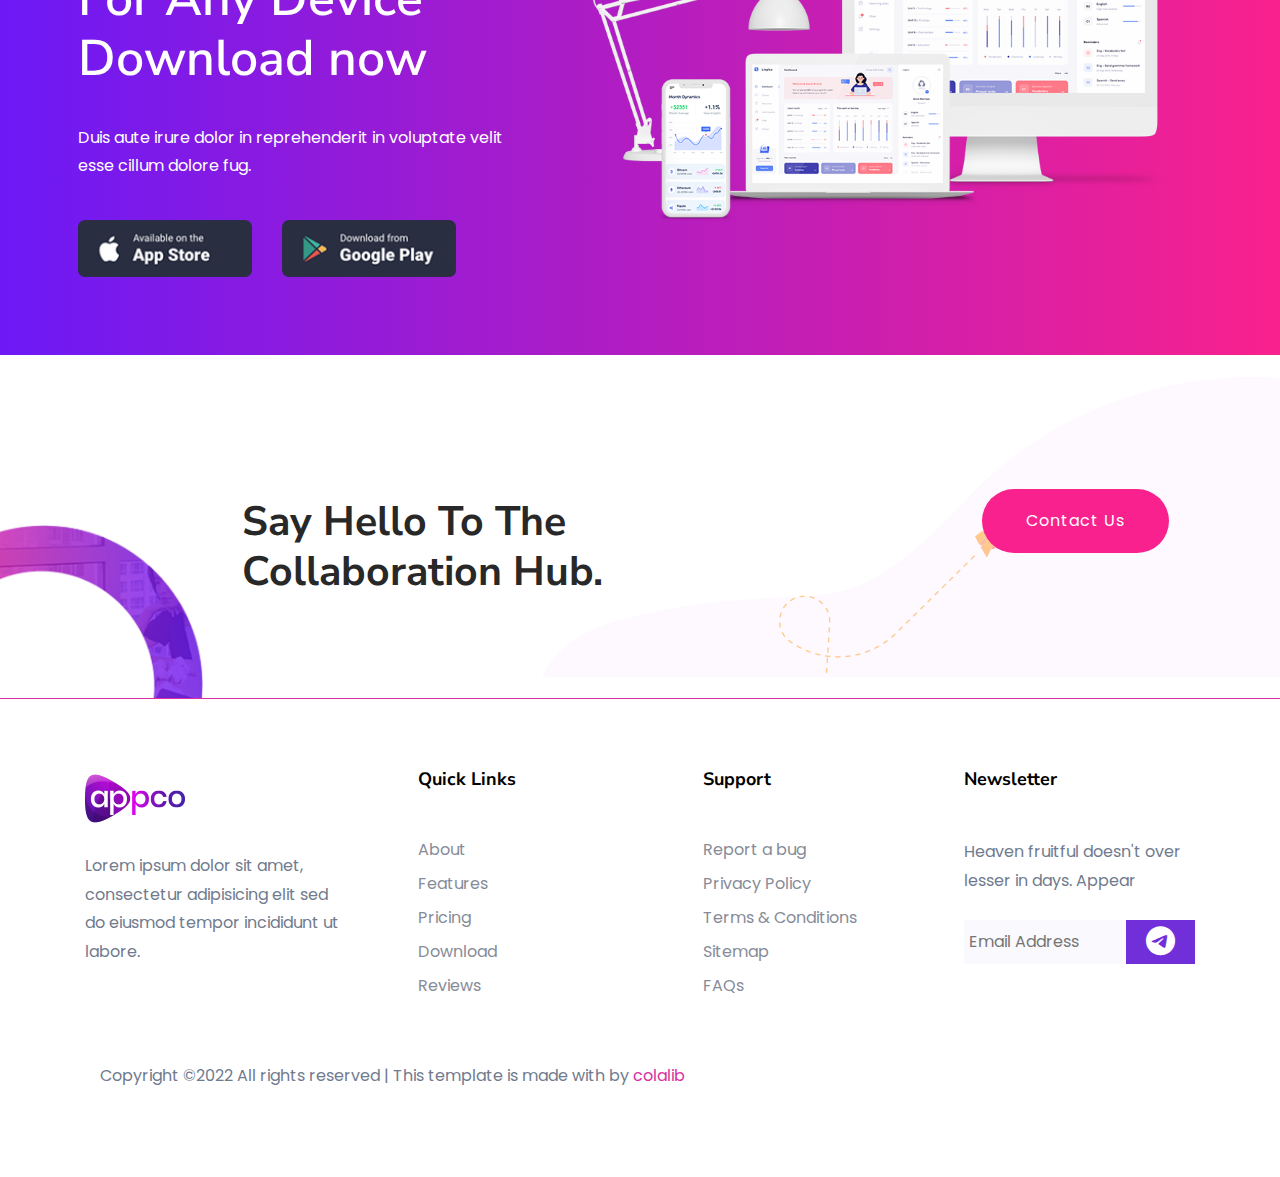
<file: services.html>
<!DOCTYPE html>
<html lang="en">
<head>
    <meta charset="UTF-8">
    <meta http-equiv="X-UA-Compatible" content="IE=edge">
    <meta name="viewport" content="width=device-width, initial-scale=1.0">
    <meta name="description" content="">
    <meta name="keywords" content="">
    <title>App Landing Templete</title>
    <link rel="shortcut icon" href="img/favicon.ico" type="image/x-icon">
    <link rel="stylesheet" href="https://cdnjs.cloudflare.com/ajax/libs/font-awesome/6.1.2/css/all.min.css">
    <link href="https://fonts.googleapis.com/css2?family=Alegreya+Sans:wght@100;300;400;500&family=Alegreya:wght@400;500&family=Nunito+Sans:wght@300;400;600&family=Open+Sans:wght@300;400;500;600&family=Poppins:wght@300;400;500&family=Roboto:wght@300;400;500&display=swap" rel="stylesheet">
    <link rel="stylesheet" href="https://cdnjs.cloudflare.com/ajax/libs/font-awesome/6.1.1/css/all.min.css">
  <link
    href="https://fonts.googleapis.com/css2?family=Open+Sans:wght@300;400;500;600&family=Poppins:wght@200;300;400;600&display=swap"
    rel="stylesheet">
    <link rel="stylesheet" href="css/animate.css">
  <link rel="stylesheet" href="css/bootstrap.min.css">
    <link rel="stylesheet" href="css/main.css">
</head>
<body>
     <!-- header -->
  <header class="header bg-color ">
    <nav class="navbar navbar-expand-lg navbar-light  container">
      <a class="navbar-brand" href="#">
        <img src="img/xlogo.png.pagespeed.ic.TPJcIPa4Tw.webp" alt="not found">
      </a>
      <button class="navbar-toggler" type="button" data-toggle="collapse" data-target="#navbarSupportedContent"
        aria-controls="navbarSupportedContent" aria-expanded="false" aria-label="Toggle navigation">
        <span class="navbar-toggler-icon"></span>
      </button>

      <div class="collapse navbar-collapse" id="navbarSupportedContent">
        <ul class="navbar-nav ml-auto">
          <li class="nav-item ">
            <a class="nav-link " href="index.html">Home <span class="sr-only">(current)</span></a>
            <div class="home-border"></div>
          </li>
        
          <li class="nav-item">
            <a class="nav-link" href="feature.html">Feature</a>
            <div class="home-border"></div>
          </li>
          
          <li class="nav-item active home-after">
            <a class="nav-link" href="services.html">Services</a>
            
          </li>
          
          <li class="nav-item">
            <a class="nav-link" href="pricing.html">pricing</a>
            <div class="home-border"></div>
          </li>
          <li class="nav-item mainMenu page-border">
            <div class="home-border2"></div>
            <a class="nav-link" href="pages.html">pages</a>
            
            <div class="menu">
              <a href="#">Blog</a>
              <a href="#">Blog details</a>
              <a href="#">Element</a>
              
            </div>
          </li>
          <li class="nav-item">
            <a class="nav-link" href="#">Contact</a>
            <div class="home-border"></div>
          </li>
        </ul>
      </div>
    </nav>
  </header>
  <!-- header -->
  <!-- help -->
  <section class="help p-70 bg-color ">
    <div class="container">
        <div class="help-text1 text-center mt-5">
            <h2 class="text-h2">How Can We HelpYour <br> with Appco!</h2>
        </div>
        <div class="row mt-5">
            <div class="col-lg-4 col-md-6 mt-5">
               <div class="help-text0">
                <div class="help-text text-center">
                    <img src="img/xdot-bg.png.pagespeed.ic.CHsEbhdzpj.webp" alt="">
                </div>
                <div class="help-text text-center">
                    <span><i class="fa-solid fa-address-book"></i></span>
                    <a href="">Easily mange</a>
                    <p>Sorem spsum dolor sit amsectetur adipisclit, seddo eiusmod tempor incididunt ut laborea.</p>
                </div>
               </div>
            </div>
            
            <div class="col-lg-4 col-md-6 mt-5">
                <div class="help-text0 help-border">
                    <div class="help-text text-center">
                        <img src="img/xdot-bg.png.pagespeed.ic.CHsEbhdzpj.webp" alt="">
                    </div>
                    <div class="help-text text-center">
                        <span><i class="fa-solid fa-address-book"></i></span>
                        <a href="">Easily mange</a>
                        <p>Sorem spsum dolor sit amsectetur adipisclit, seddo eiusmod tempor incididunt ut laborea.</p>
                    </div>
                </div>
            </div>
            <div class="col-lg-4 col-md-6 mt-5">
                <div class="help-text0">
                 <div class="help-text text-center">
                     <img src="img/xdot-bg.png.pagespeed.ic.CHsEbhdzpj.webp" alt="">
                 </div>
                 <div class="help-text text-center">
                     <span><i class="fa-solid fa-address-book"></i></span>
                     <a href="">Easily mange</a>
                     <p>Sorem spsum dolor sit amsectetur adipisclit, seddo eiusmod tempor incididunt ut laborea.</p>
                 </div>
                </div>
             </div>
             <div class="col-lg-4 col-md-6 mt-5">
                <div class="help-text0">
                 <div class="help-text text-center">
                     <img src="img/xdot-bg.png.pagespeed.ic.CHsEbhdzpj.webp" alt="">
                 </div>
                 <div class="help-text text-center">
                     <span><i class="fa-solid fa-address-book"></i></span>
                     <a href="">Easily mange</a>
                     <p>Sorem spsum dolor sit amsectetur adipisclit, seddo eiusmod tempor incididunt ut laborea.</p>
                 </div>
                </div>
             </div>
             <div class="col-lg-4 col-md-6 mt-5">
                <div class="help-text0">
                 <div class="help-text text-center">
                     <img src="img/xdot-bg.png.pagespeed.ic.CHsEbhdzpj.webp" alt="">
                 </div>
                 <div class="help-text text-center">
                     <span><i class="fa-solid fa-address-book"></i></span>
                     <a href="">Easily mange</a>
                     <p>Sorem spsum dolor sit amsectetur adipisclit, seddo eiusmod tempor incididunt ut laborea.</p>
                 </div>
                </div>
             </div>
            <div class="col-lg-4 col-md-6 mt-5">
               <div class="help-text0">
                <div class="help-text text-center">
                    <img src="img/xdot-bg.png.pagespeed.ic.CHsEbhdzpj.webp" alt="">
                </div>
                <div class="help-text text-center">
                    <span><i class="fa-solid fa-address-book"></i></span>
                    <a href="">Easily mange</a>
                    <p>Sorem spsum dolor sit amsectetur adipisclit, seddo eiusmod tempor incididunt ut laborea.</p>
                </div>
               </div>
            </div>
        </div>
    </div>
  </section>
  <!-- help -->
  <!-- app-store -->
  <section class="app-store p-70">
    <div class="container">
        <div class="row">
            <div class="col-lg-5 col-md-12 app-store-text  p-2">
                <div class="app-store-text1 dis-play">
                    <img src="img/xapp-shape-top.png.pagespeed.ic.vP4747NW-d.webp" class="img-animation" alt="">                
                </div>
                <div class="app-store-text2 mt-5">
                    <h2 class="app-store-h2 mt-4">Our App Available <br> For Any Device <br> Download now</h2>
                    <p>
                        Duis aute irure dolor in reprehenderit in voluptate velit esse cillum dolore fug.
                    </p>
                </div>
              <div class="row">
                <div class="col-lg-5 col-md-3">
                    <div class="app-store-icon mt-4">
                        <a href=""><img src="img/xapp_btn1.png.pagespeed.ic.YpLN5QcG95.webp" class=" " alt=""></a>
                    </div>
                </div>
                <div class="col-lg-5 col-md-3">
                    <div class="app-store-icon mt-4">
                        <a href=""><img src="img/xapp_btn2.png.pagespeed.ic._NK39AKizi.webp" class=" " alt=""></a>
                    </div>
                </div>
              </div>
            </div>
            <div class="col-lg-7 col-md-12 p-5 ">
                <div class="app-store-img mt-3 ">
                    <img src="img/xavailable-app.png.pagespeed.ic.AJNBEefGH7.webp" alt="">
                </div>
            </div>
        </div>
    </div>
  </section>
  <!-- app-store -->
  <!-- hello -->
  <section class="hello p-70">
    <div class="row">
        <div class="col-lg-2 dis-play">
            <div class="hello-text">
                <img src="img/xsay-shape-left.png.pagespeed.ic.lpmVustF7k.webp" alt="">
            </div>
        </div>
        <div class="col-lg-5 col-md-6 ">
            <div class="hello-text2 mt-5 p-4">
                <h2>Say Hello To The Collaboration Hub.</h2>
            </div>
        </div>
        <div class="col-lg-3 col-md-12 offset-2 mt-3">
            <div class="hello-text2 mt-5">
                <button class="Btn">Contact Us</button>
            </div>
        </div>
        
    </div>
  </section>
  <!-- hello -->
  <section class="footer p-70">
    <div class="container">
        <div class="row ">
            <div class="col-lg-3 col-md-4 ">
                <a class="navbar-brand" href="#">
                    <img src="img/xlogo.png.pagespeed.ic.TPJcIPa4Tw.webp" alt="not found">
                </a>
                <p class="mt-4">
                    Lorem ipsum dolor sit amet, consectetur adipisicing elit sed do eiusmod tempor incididunt ut labore.
                </p>
            </div>
            <div class="col-lg-3  col-md-4 ">
                <h3 class="pl-5">Quick Links</h3>
                <ul class="mt-5 pl-5">
                    <li><a href="#" class="links-footer">About</a></li>
                    <li><a href="#" class="links-footer">Features</a></li>
                    <li><a href="#" class="links-footer">Pricing</a></li>
                    <li><a href="#" class="links-footer">Download</a></li>
                    <li><a href="#" class="links-footer">Reviews</a></li>
                </ul>
            </div>
            <div class="col-lg-3  col-md-4 ">
                <h3 class="pl-5">Support</h3>
                <ul class="mt-5 pl-5">
                    <li><a href="#" class="links-footer">Report a bug</a></li>
                    <li><a href="#" class="links-footer">Privacy Policy</a></li>
                    <li><a href="#" class="links-footer">Terms & Conditions</a></li>
                    <li><a href="#" class="links-footer">Sitemap</a></li>
                    <li><a href="#" class="links-footer">FAQs</a></li>
                </ul>
            </div>
            <div class="col-lg-3 col-md-6 ">
                <h3 class="pl-4">Newsletter</h3>
                <p class="mt-5 pl-4">Heaven fruitful doesn't over lesser in days. Appear</p>
                <div class="footer-form pl-4">
                    <form action="#" class="d-flex mt-4">
                        <input type="text" placeholder="Email Address" class="w-100 form-input">
                        <button><span><i class="fa-brands fa-telegram"></i></span></button>
                    </form>
                </div>
            </div>
        </div>
        <div class="col-lg-12 col-md-12">
            <div class="footer-text mt-5">
                <p>
                    Copyright ©2022 All rights reserved | This template is made with by
                    <a href="">colalib</a>
                </p>
            </div>
        </div>
    </div>
  </section>
  <!--  -->
  <script src="js/jquery.slim.min.js"></script>
  <script src="js/popper.min.js"></script>
  <script src="js/bootstrap.min.js"></script>
  <script src="js/wow.min.js"></script>
  <script>
  new WOW().init();
  </script>
  <script src="js/main.js"></script>
</body>
</html>
</file>
<file: css/main.css>
html{
   scroll-behavior: smooth;
}
img {
    width: 100%;
  }
  .p-10{
   padding: 10px 0;
  }
  .bg-color{
   background-color: #FFF !important;
  }
  body {
    font-family: "Poppins", sans-serif;
    font-weight: normal;
  }
  h1,   h2, h3,  h4,  h5,  h6 {
    font-family: 'Nunito Sans', sans-serif;
 }

 a {
    color: black;
 }
 p{
    font-size: 16px;
    color: rgb(112, 123, 142);
    font-size: 16px;
    line-height: 1.8;
 }
 a:hover {
    /* color: #f25454 !important; */
    text-decoration: none;
 }
 .p-70 {
    padding: 70px 0;
 }
 li{
   list-style: none;
 }
 ul{
   padding: 0;
 }
 .arrow{
   position: fixed;
   bottom: 10px;
   left: 10px;
   font-size: 50px;
   z-index: 99;
   display: none;
   transform: translateY(-10px);
   transition: all 1s ;
   cursor: pointer;
}
 
/****/

 /***header*/
 header{
    background-color: rgb(244, 254, 255);
 }
 header .navbar-nav>li{
    margin: 0 20px;
 }
 header .navbar-nav>li>a{
    color: rgb(69, 11, 120) !important;
    font-size: 16px;
    font-weight: 400;
 }
 header .home-after{
    position: relative;
 }
 header .home-after>a::after{
    content: " ";
    position: absolute;
    top: 50px;
    background-color: #450b78;
    width: 70px;
    height: 2px;
    top: 43px;
    left: 0;
    z-index: 1;
 }
 .header_2{
   position: fixed;
   background-color: #6c19f6;
   top: -70px;
   right: 0;
   left: 0;
   transform: translateY(70px);
   transition: all 1s ;
   z-index: 999;
 }
 .border-parent{
    position: relative;
 }
 .home-border{
    width: 0;
    height: 2px;
    background-color: #450b78;
    position: absolute;
    top: 60px;
    transition: all .4s;
    z-index: 1000;
 }
 .page-border{
    position: relative;
 }
 .home-border2{
    width: 0px;
    height: 2px;
    background-color: #450b78;
    position: absolute;
    top: 42px;
    transition: all .4s;
    z-index: 1000;
 }
 .page-border:hover .home-border2{
    width: 70px;
 }
 header .navbar-nav>li:hover .home-border{
    width: 6%;
 }
 
.mainMenu {
    position: relative;
    margin: 15px 0 0 0;
 }
 .mainMenu .menu {
    background-color: white;
     display: flex;
    flex-direction: column;
    padding: 10px;
    width: 220px;
    box-shadow: 0px 0px 20px #f1f1f1;
    position: absolute;
    top: 0;
    left: 10px;
    opacity: 0;
    visibility: hidden;
    transition: all .5s;
    margin-top: 25px;
 }
 .mainMenu:hover .menu {
    opacity: 1;
    visibility: visible;
    top: 45px;
 }
 .mainMenu .menu a {
    color: #450b78;
    margin-top: 10px;
    font-size: 13px;
    font-weight: 600;
    padding: 5px;
    position: relative;
 }
 .mainMenu .menu a::before{
    content: "";
    width: 0;
    height: 2px;
    background-color: #450b78;
    position: absolute;
    left: -10px;
    top: 15px;
    margin: 0 20px 0 0;
    transition: all .4s;
 }
 .mainMenu .menu a:hover::before{
    width: 5%;
 }
 /*  */
 .things{
    background-color: rgb(244, 254, 255);
 }
 .things .things-text span{
    color: rgb(43, 4, 77);
    font-size: 16px;
    text-transform: uppercase;
    margin-bottom: 20px;
    font-weight:400;
 }
 .things .things-text h1{
    font-size: 60px;
    font-weight: 700;
    color: #2b044d;
    line-height: 1.3;
    margin-bottom: 32px;
 }
 .things .things-text p{
    color: rgb(112, 123, 142);
    font-size: 16px;
    line-height: 1.8;
 }
 .Btn{
    background-color: rgb(249, 33, 141);
    color: #fff;
    font-size: 16px;
    font-weight: 400;
    letter-spacing: 1px;
    padding: 20px 44px;
    border-radius: 40px;
    border: none;
    position: relative;
    z-index: 1;
    overflow: hidden;
    text-transform: capitalize;
 }
 .Btn::after{
    content: " ";
    position: absolute;
    top: 0;
    z-index: -1;
    background-color: rgb(226, 26, 126);
    width: 0;
    height: 100%;
    left: 0;
    border-radius: 40px;
    transition: all cubic-bezier(0.5, 1.6, 0.4, 0.7) .5s;
 }
 .Btn:hover::after{
    width: 100%;
 }
 .Btn2{
    color: #fff;
    border: none;
    background-color: #D852E8;
    border-radius: 100%;
    padding: 20px 25px;
    margin: 0 15px ;
    text-align: center;
    font-size: 16px;
 }
 /*  */
 .text-h2{
    font-size: 50px;
    font-weight: 900;
    color: #2b044d;
    line-height: 1.3;
    margin-bottom: 32px;
}
.icon span i{
    background-color: #450b78;
    padding: 20px 20px;
    text-align: center;
    margin: 0 10px 0 0;
    font-size: 30px;
    color: #fff;
    border-radius: 100%;
    background-image: -webkit-linear-gradient(90deg,#e78ae9 0%,#926ef8 100%);
}
.icon p{
    margin: 15px 0;
}
/*  */
.help{
   background-color: rgb(244, 254, 255);
}
.help-text0{
   background-color: #fff;
   border: none;
   transition: all  .4s !important;
   border-radius: 7px;
}
.help-border{
   border: 1px solid rgb(131, 94, 248);
}
.help-border .help-text span i{
   background-color: rgb(131, 94, 248);
}
.help .help-text{
   padding: 20px;
}
.help .help-text img{
   width: 30%;
   position: relative;
   left: 40px;
   top: 15px;
   transition: all .4s;
}
.help .help-text i{
   position: absolute;
   top: 20%;
   left: 35%;
   background-color: #e78ae9;
   color: #FFF;
   border-radius: 100%;
   padding: 35px;
   font-size: 35px;
   transition: all .4s;
}

.help .help-text0:hover i{
   background: rgb(131, 94, 248);
}
.help .help-text0:hover{
   border: 1px solid rgb(131, 94, 248);
}
.help .help-text0:hover img{
   left: 45px;
}

.help .help-border:hover img{
   left: 40px;
}
.help-text a{
   font-size: 24px;
    font-weight: 700;
    line-height: 1.2;
    margin: 27px ;
    color: #2b044D;
    transition: all .4s;
}
.help .help-text0 a:hover {
   color: rgb(131, 94, 248);
}
.help-text p{
   margin: 45px 0 25px 0;
   font-size: 16px;
}
.screen h3{
   font-size: 40px;
   font-weight: 700;
}
.carousel-item{
   width: 30% !important;
}
/*  */
.plan{
   background-image: url(../img/best_pricingbg.jpg.webp);
   position: relative;
   z-index: 1;
   color: #FFF;
   position: relative;
   background-repeat: no-repeat;
   background-position: top;
   background-size: cover;
   height: 70vh;
}
.plan-text{
   box-shadow: 0 0 20px rgb(184, 171, 171);
}
 .plan-poss{
   position: relative;
}
 .plan-poss .plan-img{
   position: absolute;
   bottom: 15px;
   right: 16px;
   z-index: -1;
   transition: all .4s;
}

 .plan-poss:hover .plan-img{
   right: 0;
   bottom: -15px;
}
.plan-img img{
   width: 100%;
}
.plan-poss{
   top: -275px;
   z-index: 111;
}
.plan h2{
   font-size: 50px;
    font-weight: 700;
    line-height: 1.2;
    margin-bottom: 90px;
}
.plan::after{
   position: absolute;
   content: "";
   z-index: -1;
   top: 0;
   width: 100%;
   height: 100%;
   opacity: .9;
   background-image: -webkit-linear-gradient(0deg,#f9218d 0%,#6c19f6 100%);
   left: 0;
}
 .text-span1{
   font-size: 24px;
   color: #57667E;
}
.plan-text .plan-h2{
   color: #6A56A6;
   margin-bottom: 25px;
   position: relative;
}
.plan-text .plan-h2::after{
   width: 99%;
   content: "";
   height: 1px;
   left: 10px;
   bottom: -15px;
   background-color: #57667E;
   opacity: .2;
   position: absolute;
}
.plan-h2 span{
   font-size: 16px;
   color: #6A56A6;
}
 .plan-text li{
   margin: 15px 0;
   color: #717081;
}
.plan-bg{
   background-color: #fff;
   border-radius: 7px;
}
 .Btn1 button{
   background-color: #712fda;
   padding: 15px 40px;
   margin: 15px 0;
   border-radius: 6px;
   text-transform: uppercase;
   border: none;
   color: #fff;
   position: relative;
   z-index: 1;
}
 .Btn1 button::after{
   content: " ";
   position: absolute;
   background-color: red;
   top: 0;
   left: 0;
   z-index: -1;
   width: 0;
   height: 100%;
   border-radius: 6px;
   transition: all .4s ;
}
 .plan-text:hover button::after{
   width: 100%;
}
.box-sh{
   box-shadow: 0 0 10px rgb(153, 150, 150);
   border-radius: 7px;
}
.customers-text a{
   color: #712fda;
   font-size: 20px;
   transition: all .6s;
}
.customers-text a:hover{
   color: #D852E8;
}
.col-oppacity{
   opacity: .4;
}
/*  */
.app-store{
   background-image: -webkit-linear-gradient(0deg, rgb(108, 25, 246) 0%, rgb(249, 33, 141) 100%);
   
}
.app-store-text1{
   position: relative;
}
.app-store-text2 p{
   color: #FFF;
   margin-bottom: 15px;
}
.img-animation{
   width: 15%;
   position: absolute;
   z-index: 11;
   animation-name: img-animation;
   animation-duration: 1.5s;
   animation-iteration-count: infinite;
   top: -35px;
   left: 15px;
}
.app-store-h2{
   color: #FFF;
   font-size: 50px;
   color: rgb(255, 255, 255);
   margin-bottom: 35px;
   font-weight: 600;
}
/*  */
.hello{
   position: relative;
   overflow: hidden;
   background-image: url(../img/xsay-shape-right.png.pagespeed.ic.eTuVF_bJv6.webp);
   background-repeat: no-repeat;
   background-position: right;
   border-bottom: 1px solid #da2fa1 ;
   
}
.hello-text{
   position: absolute;
   top: 100px;
   left: -100px;
   animation-name: hello-text;
   animation-duration: 18s;
   animation-iteration-count: infinite;
   animation-play-state: running;
}
@keyframes hello-text{
   0%{transform: rotate(360deg);}
}
.hello-text3{
   background-image: url(../img/xsay-shape-right.png.pagespeed.ic.eTuVF_bJv6.webp);
   background-position: center;
   background-size: cover;
   height: 40vh;
   overflow: hidden;
}

.hello-text2 h2{
   font-size: 41px;
   color: #282828;
   font-weight: 700;
}

@keyframes img-animation{
   0%{width: 10%;}
   50%{width: 14%;}
   100%{width: 10%;}
}
/*  */
.footer h3{
   font-size: 18px;
   font-weight: 700;
   color: #000;
}
.footer li{
   margin: 10px 0;
}
.links-footer{
   color: #868c98;
   font-size: 16px;
   margin: 10px 0;
   transition: all .4s;
}
.links-footer:hover{
   padding-left: 5px;
   color: #6A56A6;
}
.form-input{
   border: none;
   padding: 10px 0;
}
::placeholder{
   background-color: #F9F9Fe;
   padding: 20px 5px;
}
.footer button{
   background-color: #712fda;
   color: #fff;
   padding: 5px 20px;
   border: none;
}
.footer button span i{
   font-size: 30px;
}
.footer-text a{
   color: #da2fa1;
   transition: all .4s;
}
.footer-text a:hover{
   color: #712fda;
}
/*///////////////////////////////////////////////////// pricing css /////////////////////////////////////////////////////*/
.plan-poss2{
   position: relative;
}
 .plan-poss2 .plan-img{
   position: absolute;
   bottom: 15px;
   right: 16px;
   z-index: -1;
   transition: all .4s;
}

 .plan-poss2:hover .plan-img{
   right: 0;
   bottom: -15px;
}
/* ** */
@media screen and (max-width:768px) {
   .dis-play{
      display: none;
   }
   .plan{
      height: 40vh;
   }
   .hello-text2 h2{
      font-size: 35px;
   }
   .hello{
      background-image: none;
   }
   .hello-text2{
      margin-top: 0 !important;
   }

}
@media screen and (max-width:600px) {
   .hello{
      background-image: none;
   }
   .text-h2{
      font-size: 30px;
   }
   .things .things-text h1{
      font-size: 40px;
   }
   .screen-text{
      margin-top: 0 !important;
   }
   .screen-margin{
      margin-top: 0 !important;
   }
   .plan h2{
      font-size: 32px;
   }
   .mt-n5, .my-n5{
      margin-top: -9rem !important;
   }
   .app-store-icon img{
      width: 60%;
   }
   .app-store-h2{
      font-size: 33px;
   }
   .pl-4, .px-4{
      padding: 0 !important;
   }
   .pl-5, .px-5{
      padding: 0 !important;
   }
   .row{
      margin: 0!important;
   }
}
</file>
